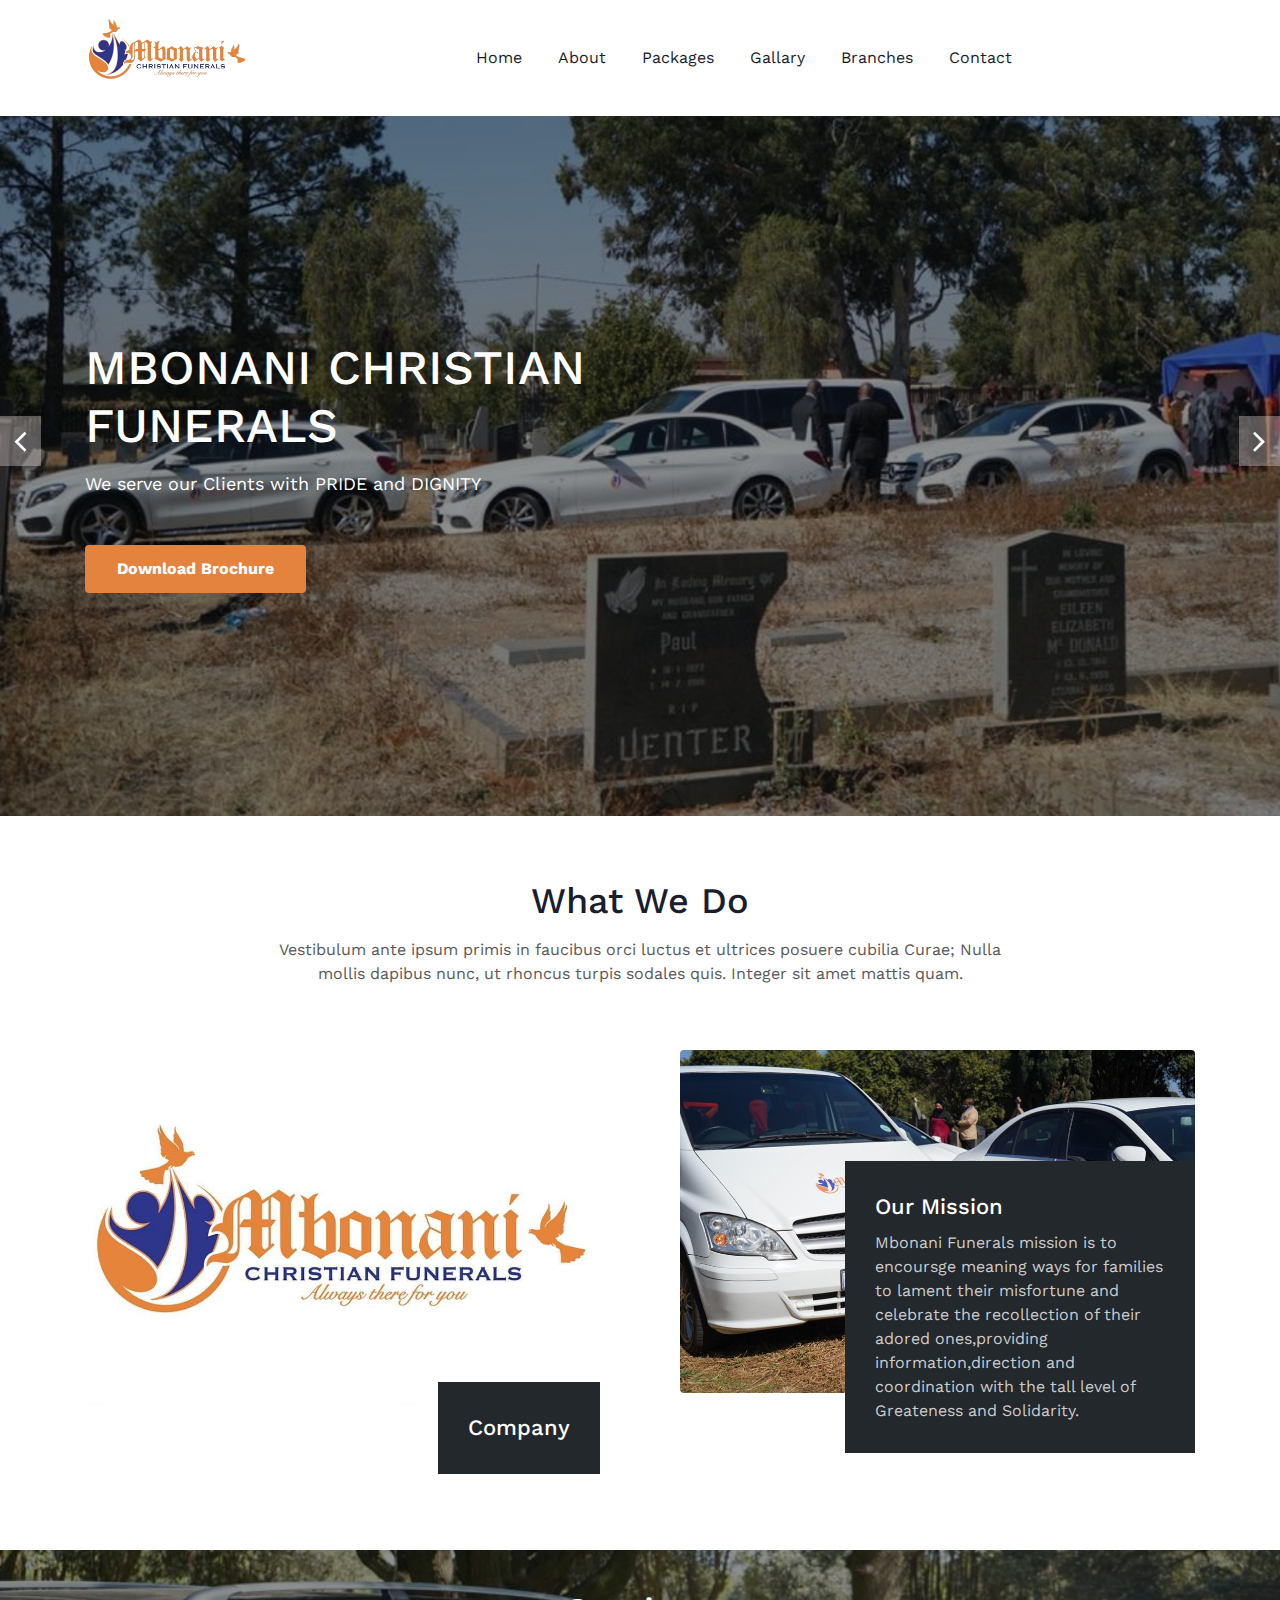
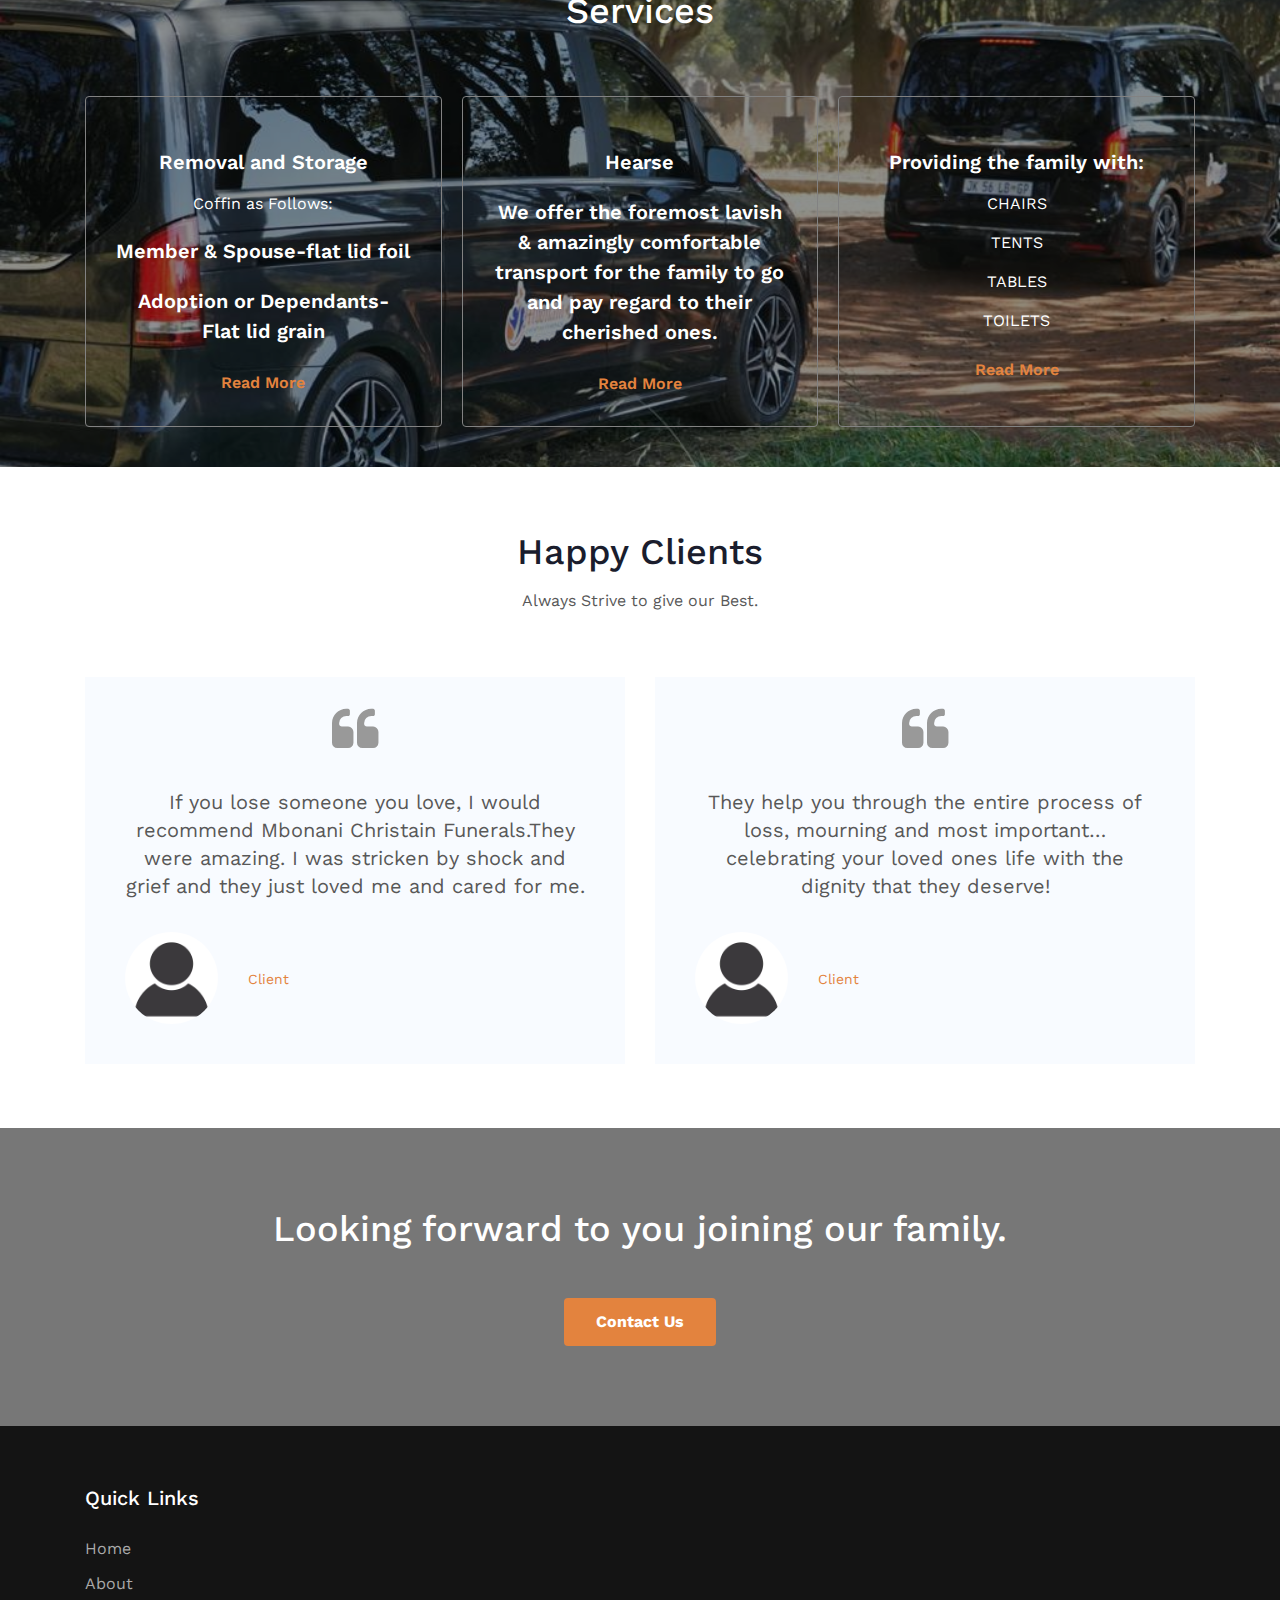
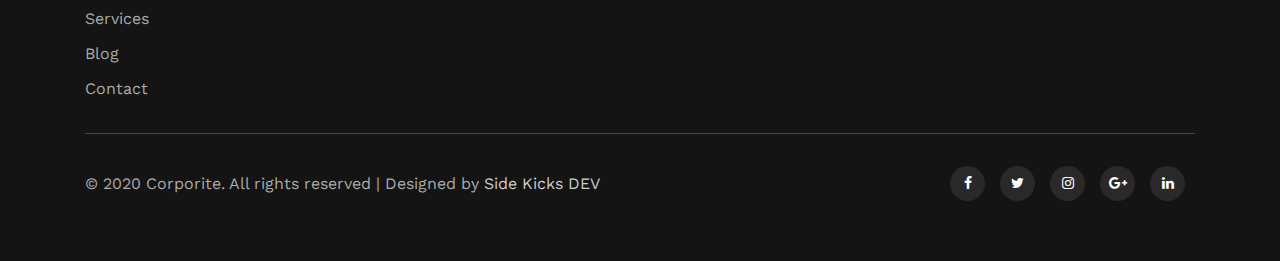
<file: index.html>
<!--
Author: W3layouts
Author URL: http://w3layouts.com
-->
<!doctype html>
<html lang="en">
  <head>
    <!-- Required meta tags -->
    <meta charset="utf-8">
    <meta name="viewport" content="width=device-width, initial-scale=1, shrink-to-fit=no">

    <title>Mbonani Christain Funerals</title>
    <!-- web fonts -->
    <link href="//fonts.googleapis.com/css?family=Work+Sans:100,200,300,400,500,600,700,800,900&display=swap" rel="stylesheet">
    <!-- //web fonts -->
    <!-- Template CSS -->
    <link rel="stylesheet" href="assets/css/style-starter.css">
  </head>
  <body>

<section class="w3l-bootstrap-header">
  <nav class="navbar navbar-expand-lg navbar-light py-lg-2 py-2">
    <div class="container">
      <!-- <a class="navbar-brand" href="index.html"><span class="fa fa-gg"></span> Corporite</a> -->  
    <a class="navbar-brand" href="#index.html">
        <img src="assets/images/nathi/logo-removed.png" alt="Your logo" title="Your logo" style="height:100px;" />
    </a>
      <button class="navbar-toggler button-color" type="button" data-toggle="collapse" data-target="#navbarSupportedContent"
        aria-controls="navbarSupportedContent" aria-expanded="false" aria-label="Toggle navigation">
        <span class="navbar-toggler-icon fa fa-bars"></span>
      </button>

      <div class="collapse navbar-collapse" id="navbarSupportedContent">
        <ul class="navbar-nav mx-auto">
          <li class="nav-item">
            <a class="nav-link" href="index.html">Home</a>
          </li>
          <li class="nav-item">
            <a class="nav-link" href="about.html">About</a>
          </li>
          <li class="nav-item">
            <a class="nav-link" href="services.html">Packages</a>
          </li>
          <li class="nav-item">
            <a class="nav-link" href="gallary.html">Gallary</a>
          </li>
          <li class="nav-item">
            <a class="nav-link" href="branches.html">Branches</a>
          </li>
          <li class="nav-item">
            <a class="nav-link" href="contact.html">Contact</a>
          </li>
        </ul>
      </div>
    </div>
  </nav>
</section>
<section class="w3l-main-slider" id="home">
  <!-- main-slider -->
  <div class="companies20-content">
   
    <div class="owl-one owl-carousel owl-theme">
      <div class="item">
        <li>
          <div class="slider-info banner-view bg bg2" data-selector=".bg.bg2">
            <div class="banner-info">
              <div class="container">
                <div class="banner-info-bg mr-auto">
                  <h5>MBONANI CHRISTIAN FUNERALS</h5>
                  <p>We serve our Clients with PRIDE and DIGNITY</p>
                  <a class="btn btn-secondary btn-theme2 mt-5 button-color" href="services.html"> Download Brochure</a>
                </div>
              </div>
            </div>
          </div>
        </li>
      </div>
      <div class="item">
        <li>
          <div class="slider-info  banner-view banner-top1 bg bg2" data-selector=".bg.bg2">
            <div class="banner-info">
              <div class="container">
                <div class="banner-info-bg mx-auto text-center">
                  <h5>WE SYMPATHISE WITH OUR CLIENTS</h5>
                </div>
              </div>
            </div>
          </div>
        </li>
      </div>
      <div class="item">
        <li>
          <div class="slider-info banner-view banner-top2 bg bg2" data-selector=".bg.bg2">
            <div class="banner-info">
              <div class="container">
                <div class="banner-info-bg ml-auto text-right">
                  <h5>WE CATER FOR ALL AGE GROUPS</h5>
                </div>
              </div>
            </div>
          </div>
        </li>
      </div>
      <div class="item">
        <li>
          <div class="slider-info banner-view banner-top3 bg bg2" data-selector=".bg.bg2">
            <div class="banner-info">
              <div class="container">
                <div class="banner-info-bg mr-auto">
                </div>
              </div>
            </div>
          </div>
        </li>
      </div>
    </div>
  </div>

</div>


  <script src="assets/js/owl.carousel.js"></script>
  <!-- script for -->
  <script>
    $(document).ready(function () {
      $('.owl-one').owlCarousel({
        loop: true,
        margin: 0,
        nav: false,
        responsiveClass: true,
        autoplay: false,
        autoplayTimeout: 5000,
        autoplaySpeed: 1000,
        autoplayHoverPause: false,
        responsive: {
          0: {
            items: 1,
            nav: false
          },
          480: {
            items: 1,
            nav: false
          },
          667: {
            items: 1,
            nav: true
          },
          1000: {
            items: 1,
            nav: true
          }
        }
      })
    })
  </script>
  <!-- //script -->
  <!-- /main-slider -->
</section>
<section class="w3l-grid-8" id="about">
	<div class="grid-main py-5">
		<div class="container py-md-3">
			<div class="heading text-center mx-auto">
				<h3 class="head">What We Do</h3>
				<p class="my-3 head"> Vestibulum ante ipsum primis in faucibus orci luctus et ultrices posuere cubilia Curae;
				  Nulla mollis dapibus nunc, ut rhoncus
				  turpis sodales quis. Integer sit amet mattis quam.</p>
			  </div>
			<div class="d-grid pb-5 mb-4 pt-5 mt-3">
				<div class="grid-column1">
					<div class="card">
						<a href="services.html"><img class="card-img-top img-fluid img-responsive"
								src="assets/images/nathi/nathi-logo.jpg" alt="image"></a>
						<div class="card-grid-column2">
							<h4>Company</h4>
						</div>
					</div>
					
				</div>
				<div class="grid-column1">
					<div class="card">
						<a href="services.html"><img class="card-img-top img-fluid img-responsive"
								src="assets/images/nathi/image-1.jpg" alt="image"></a>
						<div class="card-grid-column2">
							<h4>Our Mission</h4>
							<p class="mt-2">Mbonani Funerals mission is to encoursge meaning ways for families to lament their misfortune and celebrate the recollection of their adored ones,providing information,direction and coordination with the tall level of Greateness and Solidarity.</p>
						</div>
					</div>
					
				</div>
			
			</div>
		</div>
	</div>
</section>
<section class="w3l-feature-3" id="features">
	<div class="grid top-bottom">
		<div class="container">
			<div class="heading text-center mx-auto">
                <h3 class="head text-white">Services</h3>
                <p class="my-3 head text-white"></p>
              </div>
			<div class="middle-section grid-column text-center mt-5 pt-3">
				<div class="three-grids-columns">
          <h4>Removal and Storage</h4>
          <p>Coffin as Follows:</p>
          <h4>Member & Spouse-flat lid foil</h4>
          <h4>Adoption or Dependants- Flat lid grain</h4>
					<a href="services.html" class="actionbg read-more-color">Read More </a>
				</div>
				<div class="three-grids-columns">
					<h4>Hearse</h4>
          <h4>We offer the foremost lavish & amazingly comfortable transport for the family to go and pay regard to their cherished
          ones.</h4>
					<a href="services.html" class="actionbg read-more-color">Read More </a>
				</div>
				<div class="three-grids-columns">
					<h4>Providing the family with:</h4>
          <p>CHAIRS</p>
          <p>TENTS</p>
          <p>TABLES</p>
          <p>TOILETS</p>
					<a href="services.html" class="actionbg read-more-color">Read More </a>
				</div>
			</div>
		</div>
	</div>
</section>

   <!--customers-7-->
    <section class="w3l-customers-8" id="testimonials">
		<div class="customers_sur py-5">
            <div class="container py-md-3">
                <div class="heading text-center mx-auto">
                    <h3 class="head">Happy Clients</h3>
                    <p class="my-3 head">Always Strive to give our Best.</p>
                  </div>
                <div class="customers-top_sur row mt-5 pt-3">
                    <div class="customers-left_sur col-md-6">
                        <div class="customers_grid">
                            <span class="fa fa-quote-left mb-5"></span>
                            <p class="sub-test">If you lose someone you love, I would recommend Mbonani Christain Funerals.They were amazing. I was stricken by shock and grief
                            and they just loved me and cared for me.</p>
                            <div class="customers-bottom_sur row">
                                <div class="custo-img-res col-3">
                                    <img src="assets/images/nathi/newperson.jpg" alt=" " class="img-responsive">
                                </div>
                                <div class="custo_grid col-9">
                                    <span class="read-more-color">Client</span>
                                </div>
							
                            </div>
                        </div>
                    </div>
                     <div class="customers-middle_sur col-md-6 mt-md-0 mt-4">
                        <div class="customers_grid">
                            <span class="fa fa-quote-left mb-5"></span>
                            <p class="sub-test">They help you through the entire process of loss, mourning and most important… celebrating your loved ones life with the
                            dignity that they deserve!</p>
                            <div class="customers-bottom_sur row">
                                <div class="custo-img-res col-3">
                                     <img src="assets/images/nathi/newperson.jpg" alt=" " class="img-responsive">
                                </div>
                                <div class="custo_grid col-9 b">
                                    <span class="read-more-color">Client</span>
                                </div>
								
                            </div>
                        </div>
                    </div>	
                </div>
            </div>
		</div>
    </section>
    <!--//customers-7-->
<section class="form-12" id="home">
	<div class="form-12-content">
		<div class="container">
			<div class="grid-column-2">
				<div class="column2 text-center">
					<div class="heading text-center mx-auto">
						<h3 class="head text-white">Looking forward to you joining our family.</h3>
					  </div>
					<a class="btn btn-secondary btn-theme2 mt-5 button-color" href="contact.html"> Contact Us</a>
					</div>
				
				
			</div>
		</div>
	</div>
</section>
<!-- grids block 5 -->
<section class="w3l-footer-29-main">
  <div class="footer-29">
    <div class="container">
      <div class="d-grid grid-col-4 footer-top-29">
        <div class="footer-list-29 footer-4">
          <ul>
            <h6 class="footer-title-29">Quick Links</h6>
            <li><a href="index.html">Home</a></li>
            <li><a href="about.html">About</a></li>
            <li><a href="services.html">Services</a></li>
            <li><a href="#"> Blog</a></li>
            <li><a href="contact.html">Contact</a></li>
          </ul>
        </div>
      </div>
      <div class="d-grid grid-col-2 bottom-copies">
        <p class="copy-footer-29">© 2020 Corporite. All rights reserved | Designed by <a
            href="#">Side Kicks DEV</a></p>
            <div class="main-social-footer-29">
              <a href="#" class="facebook"><span class="fa fa-facebook"></span></a>
              <a href="#" class="twitter"><span class="fa fa-twitter"></span></a>
              <a href="#" class="instagram"><span class="fa fa-instagram"></span></a>
              <a href="#" class="google-plus"><span class="fa fa-google-plus"></span></a>
              <a href="#" class="linkedin"><span class="fa fa-linkedin"></span></a>
            </div>
      </div>
    </div>
  </div>
  <!-- move top -->
  <button onclick="topFunction()" id="movetop" title="Go to top">
    <span class="fa fa-angle-up"></span>
  </button>
  <script>
    // When the user scrolls down 20px from the top of the document, show the button
    window.onscroll = function () {
      scrollFunction()
    };

    function scrollFunction() {
      if (document.body.scrollTop > 20 || document.documentElement.scrollTop > 20) {
        document.getElementById("movetop").style.display = "block";
      } else {
        document.getElementById("movetop").style.display = "none";
      }
    }

    // When the user clicks on the button, scroll to the top of the document
    function topFunction() {
      document.body.scrollTop = 0;
      document.documentElement.scrollTop = 0;
    }
  </script>
  <!-- /move top -->
</section>
<script src="assets/js/jquery-3.3.1.min.js"></script>
<!-- //footer-28 block -->
</section>
<script>
  $(function () {
    $('.navbar-toggler').click(function () {
      $('body').toggleClass('noscroll');
    })
  });
</script>
<!-- jQuery first, then Popper.js, then Bootstrap JS -->
<script src="https://code.jquery.com/jquery-3.4.1.slim.min.js"
  integrity="sha384-J6qa4849blE2+poT4WnyKhv5vZF5SrPo0iEjwBvKU7imGFAV0wwj1yYfoRSJoZ+n" crossorigin="anonymous">
</script>
<script src="https://cdn.jsdelivr.net/npm/popper.js@1.16.0/dist/umd/popper.min.js"
  integrity="sha384-Q6E9RHvbIyZFJoft+2mJbHaEWldlvI9IOYy5n3zV9zzTtmI3UksdQRVvoxMfooAo" crossorigin="anonymous">
</script>
<script src="https://stackpath.bootstrapcdn.com/bootstrap/4.4.1/js/bootstrap.min.js"
  integrity="sha384-wfSDF2E50Y2D1uUdj0O3uMBJnjuUD4Ih7YwaYd1iqfktj0Uod8GCExl3Og8ifwB6" crossorigin="anonymous">
</script>

<!-- Template JavaScript -->
<script src="assets/js/all.js"></script>
<!-- Smooth scrolling -->
<!-- <script src="assets/js/smoothscroll.js"></script> -->
<script src="assets/js/owl.carousel.js"></script>

<!-- script for -->
<script>
  $(document).ready(function () {
    $('.owl-one').owlCarousel({
      loop: true,
      margin: 0,
      nav: true,
      responsiveClass: true,
      autoplay: false,
      autoplayTimeout: 5000,
      autoplaySpeed: 1000,
      autoplayHoverPause: false,
      responsive: {
        0: {
          items: 1,
          nav: false
        },
        480: {
          items: 1,
          nav: false
        },
        667: {
          items: 1,
          nav: true
        },
        1000: {
          items: 1,
          nav: true
        }
      }
    })
  })
</script>
<!-- //script -->
</body>

</html>
<!-- // grids block 5 -->



<!-- #E3833E -->




  <!-- <h1 class="p-4">2020 Special - Package A & B valid till December 31st</h1>
  <section class="w3l-feature-3" id="features">
    <div class="grid top-bottom">
      <div class="container">
        <div class="heading text-center mx-auto">
          <h4 class="head text-white pb-4">Offer valid for Gauteng Branches ONLY.</h4>
          <h4 class="head text-white">We only cover within 50km radius.</h4>
        </div>
      </div>
    </div>
  </section> -->
</file>
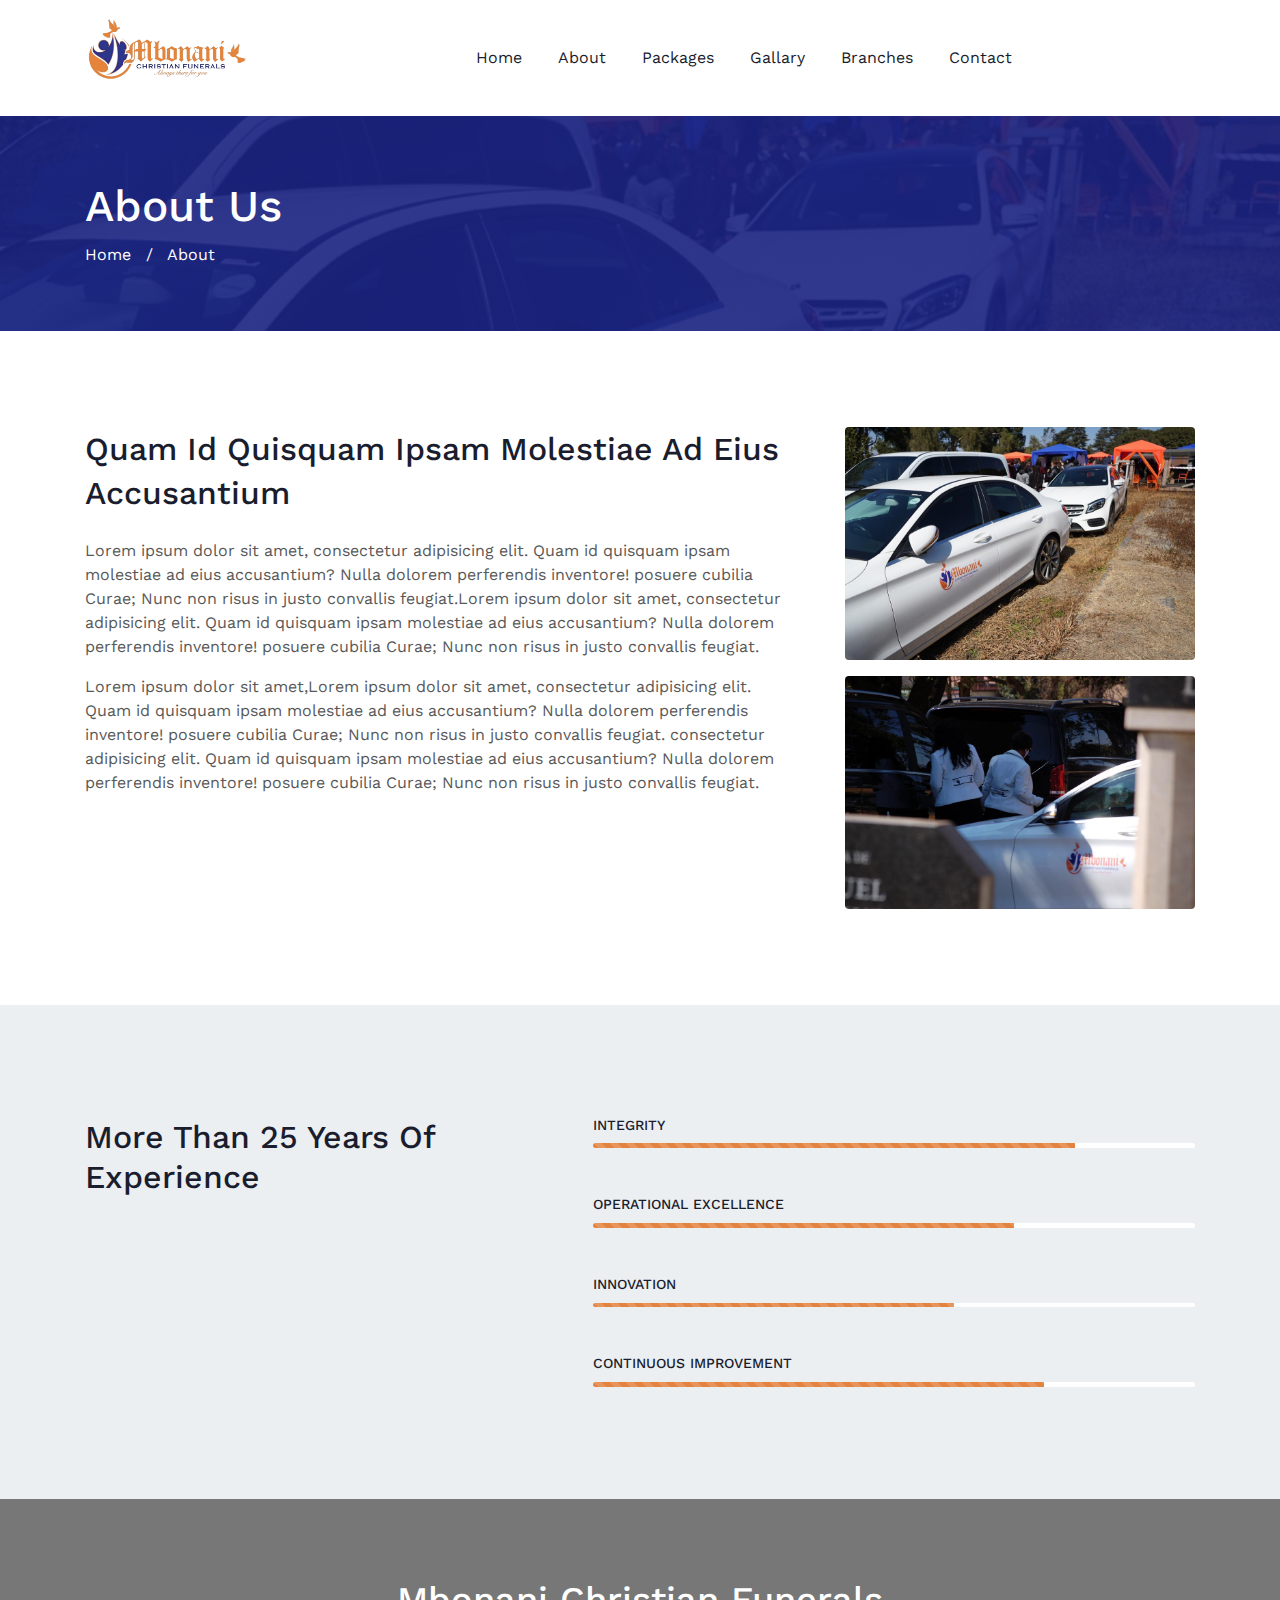
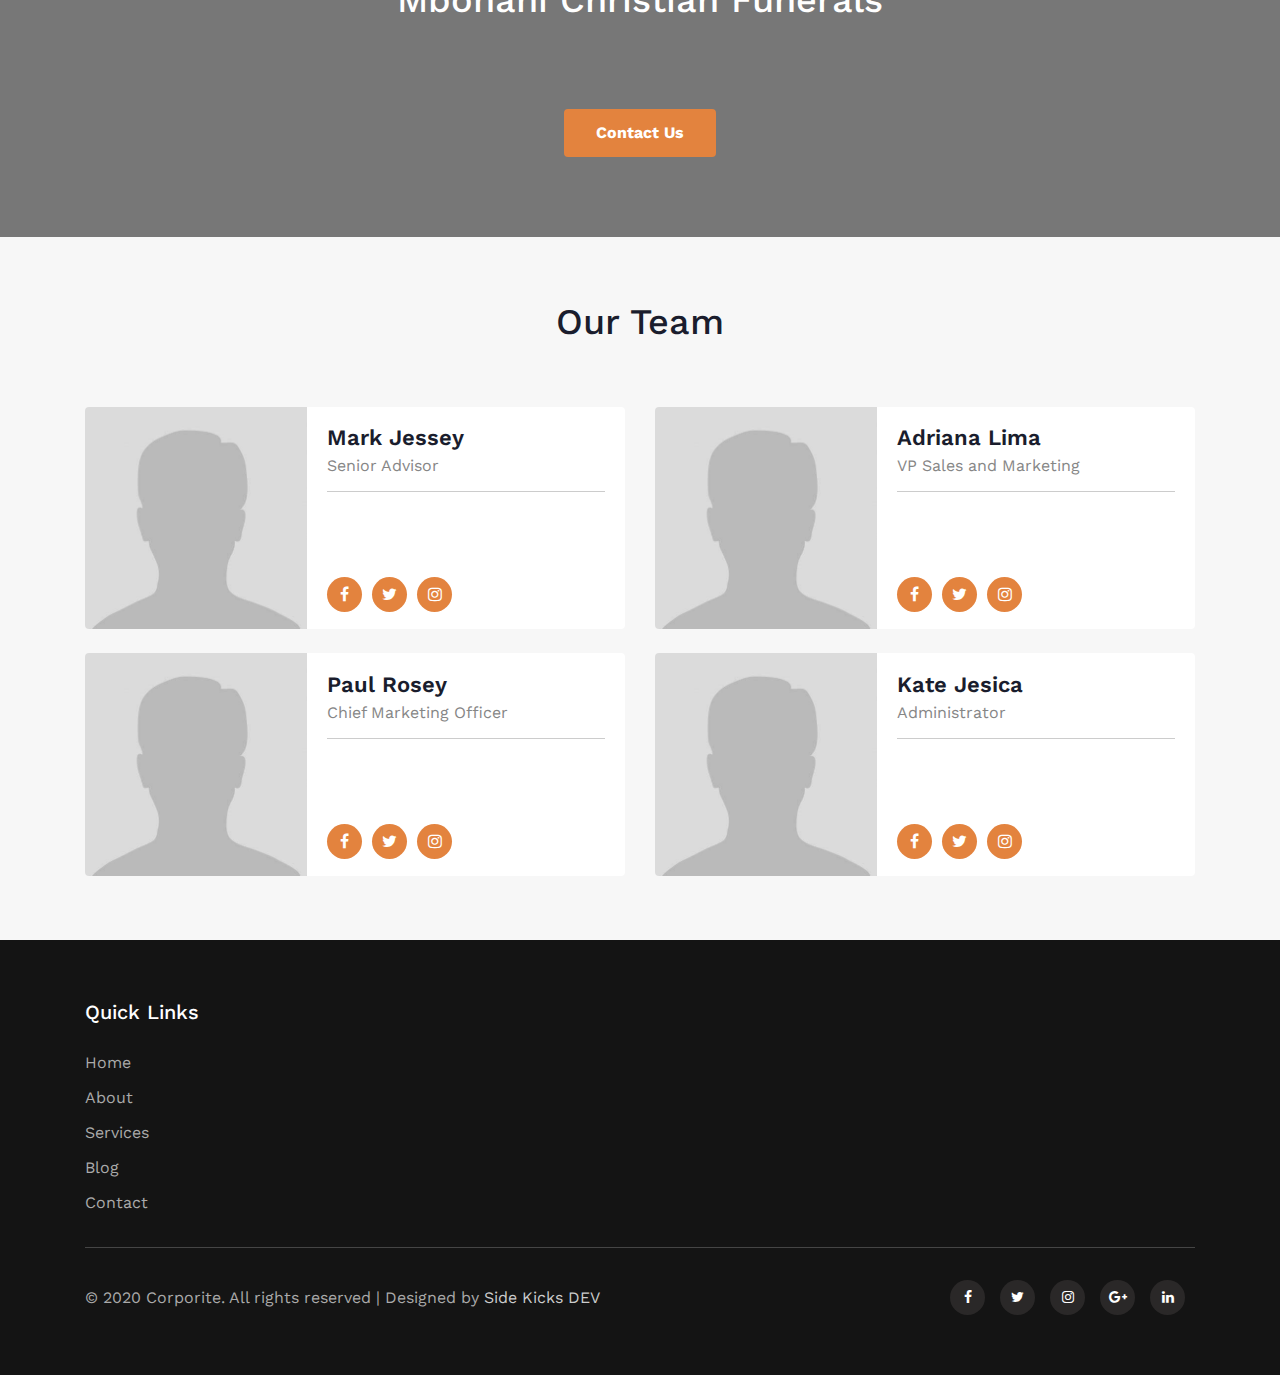
<file: about.html>
<!--
Author: W3layouts
Author URL: http://w3layouts.com
-->
<!doctype html>
<html lang="en">
  <head>
    <!-- Required meta tags -->
    <meta charset="utf-8">
    <meta name="viewport" content="width=device-width, initial-scale=1, shrink-to-fit=no">

    <title>Mbonani Christain Funerals</title>
    <!-- web fonts -->
    <link href="//fonts.googleapis.com/css?family=Work+Sans:100,200,300,400,500,600,700,800,900&display=swap" rel="stylesheet">
    <!-- //web fonts -->
    <!-- Template CSS -->
    <link rel="stylesheet" href="assets/css/style-starter.css">
  </head>
  <body>

<section class="w3l-bootstrap-header">
  <nav class="navbar navbar-expand-lg navbar-light py-lg-2 py-2">
    <div class="container">
      <a class="navbar-brand" href="#index.html">
        <img src="assets/images/nathi/logo-removed.png" alt="Your logo" title="Your logo" style="height:100px;" />
      </a>
      <button class="navbar-toggler button-color" type="button" data-toggle="collapse" data-target="#navbarSupportedContent"
        aria-controls="navbarSupportedContent" aria-expanded="false" aria-label="Toggle navigation">
        <span class="navbar-toggler-icon fa fa-bars"></span>
      </button>

      <div class="collapse navbar-collapse" id="navbarSupportedContent">
        <ul class="navbar-nav mx-auto">
          <li class="nav-item">
            <a class="nav-link" href="index.html">Home</a>
          </li>
          <li class="nav-item">
            <a class="nav-link" href="about.html">About</a>
          </li>
          <li class="nav-item">
            <a class="nav-link" href="services.html">Packages</a>
          </li>
         <li class="nav-item">
          <a class="nav-link" href="gallary.html">Gallary</a>
         </li>
          <li class="nav-item">
            <a class="nav-link" href="branches.html">Branches</a>
          </li>
          <li class="nav-item">
            <a class="nav-link" href="contact.html">Contact</a>
          </li>
        </ul>
      </div>
    </div>
  </nav>
</section>
<section class="w3l-about-breadcrum">
  <div class="breadcrum-bg py-sm-5 py-4">
    <div class="container py-lg-3">
      <h2>About Us</h2>
      <p><a href="index.html">Home</a> &nbsp; / &nbsp; About</p>
    </div>
  </div>
</section>
<div class="w3l-about1 py-5 editContent" id="about">
  <div class="container py-md-5">
    
    <div class="aboutgrids row">
      <div class="col-lg-8 aboutgrid1 pr-lg-5">
        <h4 class="editContent">Quam id quisquam ipsam molestiae ad eius accusantium</h4>
        <p class="editContent mt-4">Lorem ipsum dolor sit amet, consectetur adipisicing elit. Quam id quisquam ipsam molestiae ad eius
          accusantium? Nulla dolorem perferendis inventore!
          posuere cubilia Curae; Nunc non risus in justo convallis feugiat.Lorem ipsum dolor sit amet, consectetur adipisicing elit. Quam id quisquam ipsam molestiae ad eius
          accusantium? Nulla dolorem perferendis inventore!
          posuere cubilia Curae; Nunc non risus in justo convallis feugiat.</p>
          <p class="editContent mt-3">Lorem ipsum dolor sit amet,Lorem ipsum dolor sit amet, consectetur adipisicing elit. Quam id quisquam ipsam molestiae ad eius
            accusantium? Nulla dolorem perferendis inventore!
            posuere cubilia Curae; Nunc non risus in justo convallis feugiat. consectetur adipisicing elit. Quam id quisquam ipsam molestiae ad eius
            accusantium? Nulla dolorem perferendis inventore!
            posuere cubilia Curae; Nunc non risus in justo convallis feugiat.</p>
  
        </div>
      <div class="col-lg-4 aboutgrid2 mt-lg-0 mt-5">
        <img src="assets/images/nathi/image-3.jpg" alt="about image" class="img-fluid" />
        <img src="assets/images/nathi/image-4.jpg" alt="about image" class="img-fluid mt-3" />
      </div>
    </div>
  </div>
</div>
<section class="w3l-about ">
<div class="skills-bars py-5">
 <div class="container py-md-3">

<div class="row py-md-5 py-3">
    <div class="col-lg-5">
      <h3>More Than 25 Years Of Experience</h3>
    </div>
    <div class="col-lg-7 pl-lg-5 mt-5 mt-lg-0">
      <div class="skills-bar-grids mb-5">
        <h4>INTEGRITY</h4>
        <div class="progress">
        <div class="progress-bar progress-bar-striped  button-color" role="progressbar" style="width: 80% ;height:.3rem;" aria-valuenow="50" aria-valuemin="0" aria-valuemax="100">
      </div>
    </div>
    </div>
    <div class="skills-bar-grids mb-5">
      <h4>OPERATIONAL EXCELLENCE</h4>
      <div class="progress">
      <div class="progress-bar progress-bar-striped  button-color" role="progressbar" style="width: 70% ;height:.3rem;" aria-valuenow="50" aria-valuemin="0" aria-valuemax="100">
    </div>
  </div>
  </div>
  <div class="skills-bar-grids mb-5">
    <h4>INNOVATION</h4>
    <div class="progress">
    <div class="progress-bar progress-bar-striped  button-color" role="progressbar" style="width: 60% ;height:.3rem;" aria-valuenow="50" aria-valuemin="0" aria-valuemax="100">
  </div>
</div>
</div>
<div class="skills-bar-grids">
  <h4>CONTINUOUS IMPROVEMENT</h4>
  <div class="progress">
  <div class="progress-bar progress-bar-striped  button-color" role="progressbar" style="width: 75% ;height:.3rem;" aria-valuenow="50" aria-valuemin="0" aria-valuemax="100">
</div>
</div>
</div>
    </div>

 </div>
 </div>
</div>
 </section>
<!-- features-4 block -->
<section class="w3l-features-8">
  <!-- /features -->
  
<section class="form-12" id="home">
  <div class="form-12-content">
    <div class="container">
      <div class="grid-column-2">
        <div class="column2 text-center">
          <div class="heading text-center mx-auto">
            <h3 class="head text-white">Mbonani Christian Funerals</h3>
            <div style="height: 40px;"></div>
          </div>
          <a class="btn btn-secondary btn-theme2 mt-5 button-color" href="contact.html"> Contact Us</a>
        </div>
      </div>
    </div>
  </div>
</section>
  
  <!-- //features -->
</section>
<!-- features-4 block -->

<!--  team-27 -->
<section class="w3l-teams-27">
		<div class="teams27 section-gap py-5" id="team">
			<div class="container py-md-3">
				 <div class="heading text-center mx-auto">
		   <h3 class="head">Our Team</h3>
		 </div>
					
				<div class="main-contteam-28 row mt-5 pt-3">
					<div class="col-lg-6">
					<div class="team-main-19">
						<div class="column-19">
							<a href="#"><img class="img-responsive" src="assets/images/nathi/profileavatar.jpeg" alt=" "></a>
						</div>
						<div class="right-team-9">
							<div class="teams-info">
								
								<h6><a href="#" class="title-team-28">Mark Jessey</a></h6>
								<p class="sm-text-28"> Senior Advisor</p>
                <div class="seperator"></div>
                <div style="height: 70px;"></div>
								<div class="buttons-teams">
									<a href="#facebook" class="facebook button-color"><span class="fa fa-facebook icon-color"></span></a>
								<a href="#twitter" class="twitter button-color"><span class="fa fa-twitter icon-color"></span></a>
								<a href="#instagram" class="instagram button-color"><span class="fa fa-instagram icon-color"></span></a>
								
								</div>
							</div>
						</div>
					</div>
				</div>
				<div class="col-lg-6 mt-lg-0 mt-4">
					<div class="team-main-19">
						<div class="column-19">
							<a href="#"><img class="img-responsive" src="assets/images/nathi/profileavatar.jpeg" alt=" "></a>
						</div>
						<div class="right-team-9">
							<div class="teams-info">
								<h6><a href="#" class="title-team-28">Adriana Lima</a></h6>
								<p class="sm-text-28"> VP Sales and Marketing</p>
								<div class="seperator"></div>
                <div style="height: 70px;"></div>
								<div class="buttons-teams">
									<a href="#facebook" class="facebook button-color"><span class="fa fa-facebook icon-color"></span></a>
								<a href="#twitter" class="twitter button-color"><span class="fa fa-twitter icon-color"></span></a>
								<a href="#instagram" class="instagram button-color"><span class="fa fa-instagram icon-color"></span></a>
								
								</div>
							</div>
						</div>
					</div>
				</div>
				<div class="col-lg-6 mt-4">
					<div class="team-main-19">
						<div class="column-19">
							<a href="#"><img class="img-responsive" src="assets/images/nathi/profileavatar.jpeg" alt=" "></a>
						</div>
						<div class="right-team-9">
							<div class="teams-info">
								<h6><a href="#" class="title-team-28">Paul Rosey</a></h6>
								<p class="sm-text-28"> Chief Marketing Officer</p>
								<div class="seperator"></div>
                <div style="height: 70px;"></div>
								<div class="buttons-teams">
									<a href="#facebook" class="facebook button-color"><span class="fa fa-facebook icon-color"></span></a>
								<a href="#twitter" class="twitter button-color"><span class="fa fa-twitter icon-color"></span></a>
								<a href="#instagram" class="instagram button-color"><span class="fa fa-instagram icon-color"></span></a>
								
								</div>
							</div>
						</div>
					</div>
				</div>
				<div class="col-lg-6 mt-4">
					<div class="team-main-19">
						<div class="column-19">
							<a href="#"><img class="img-responsive" src="assets/images/nathi/profileavatar.jpeg" alt=" "></a>
						</div>
						<div class="right-team-9">
							<div class="teams-info">
								<h6><a href="#" class="title-team-28">Kate Jesica</a></h6>
								<p class="sm-text-28"> Administrator</p>
                <div class="seperator"></div>
                <div style="height: 70px;"></div>
										<div class="buttons-teams">
											<a href="#facebook" class="facebook button-color"><span class="fa fa-facebook icon-color"></span></a>
										<a href="#twitter" class="twitter button-color"><span class="fa fa-twitter icon-color"></span></a>
										<a href="#instagram" class="instagram button-color"><span class="fa fa-instagram icon-color"></span></a>
										</div>	
							</div>
						</div>
					</div>
				</div>
			</div>
			</div>
		</div>
	</section>
<!-- // team-27 -->



<!-- grids block 5 -->
<section class="w3l-footer-29-main">
  <div class="footer-29">
    <div class="container">
      <div class="d-grid grid-col-4 footer-top-29">
        <div class="footer-list-29 footer-4">
          <ul>
            <h6 class="footer-title-29">Quick Links</h6>
            <li><a href="index.html">Home</a></li>
            <li><a href="about.html">About</a></li>
            <li><a href="services.html">Services</a></li>
            <li><a href="#"> Blog</a></li>
            <li><a href="contact.html">Contact</a></li>
          </ul>
        </div>
      </div>
      <div class="d-grid grid-col-2 bottom-copies">
        <p class="copy-footer-29">© 2020 Corporite. All rights reserved | Designed by <a
            href="#">Side Kicks DEV</a></p>
        <div class="main-social-footer-29">
          <a href="#" class="facebook"><span class="fa fa-facebook"></span></a>
          <a href="#" class="twitter"><span class="fa fa-twitter"></span></a>
          <a href="#" class="instagram"><span class="fa fa-instagram"></span></a>
          <a href="#" class="google-plus"><span class="fa fa-google-plus"></span></a>
          <a href="#" class="linkedin"><span class="fa fa-linkedin"></span></a>
        </div>
      </div>
    </div>
  </div>
  <!-- move top -->
  <button onclick="topFunction()" id="movetop" title="Go to top">
    <span class="fa fa-angle-up"></span>
  </button>
  <script>
    // When the user scrolls down 20px from the top of the document, show the button
    window.onscroll = function () {
      scrollFunction()
    };

    function scrollFunction() {
      if (document.body.scrollTop > 20 || document.documentElement.scrollTop > 20) {
        document.getElementById("movetop").style.display = "block";
      } else {
        document.getElementById("movetop").style.display = "none";
      }
    }

    // When the user clicks on the button, scroll to the top of the document
    function topFunction() {
      document.body.scrollTop = 0;
      document.documentElement.scrollTop = 0;
    }
  </script>
  <!-- /move top -->
</section>
<script src="assets/js/jquery-3.3.1.min.js"></script>
<!-- //footer-28 block -->
</section>
<script>
  $(function () {
    $('.navbar-toggler').click(function () {
      $('body').toggleClass('noscroll');
    })
  });
</script>
<!-- jQuery first, then Popper.js, then Bootstrap JS -->
<script src="https://code.jquery.com/jquery-3.4.1.slim.min.js"
  integrity="sha384-J6qa4849blE2+poT4WnyKhv5vZF5SrPo0iEjwBvKU7imGFAV0wwj1yYfoRSJoZ+n" crossorigin="anonymous">
</script>
<script src="https://cdn.jsdelivr.net/npm/popper.js@1.16.0/dist/umd/popper.min.js"
  integrity="sha384-Q6E9RHvbIyZFJoft+2mJbHaEWldlvI9IOYy5n3zV9zzTtmI3UksdQRVvoxMfooAo" crossorigin="anonymous">
</script>
<script src="https://stackpath.bootstrapcdn.com/bootstrap/4.4.1/js/bootstrap.min.js"
  integrity="sha384-wfSDF2E50Y2D1uUdj0O3uMBJnjuUD4Ih7YwaYd1iqfktj0Uod8GCExl3Og8ifwB6" crossorigin="anonymous">
</script>

<!-- Template JavaScript -->
<script src="assets/js/all.js"></script>
<!-- Smooth scrolling -->
<!-- <script src="assets/js/smoothscroll.js"></script> -->
<script src="assets/js/owl.carousel.js"></script>

<!-- script for -->
<script>
  $(document).ready(function () {
    $('.owl-one').owlCarousel({
      loop: true,
      margin: 0,
      nav: true,
      responsiveClass: true,
      autoplay: false,
      autoplayTimeout: 5000,
      autoplaySpeed: 1000,
      autoplayHoverPause: false,
      responsive: {
        0: {
          items: 1,
          nav: false
        },
        480: {
          items: 1,
          nav: false
        },
        667: {
          items: 1,
          nav: true
        },
        1000: {
          items: 1,
          nav: true
        }
      }
    })
  })
</script>
<!-- //script -->
</body>

</html>
<!-- // grids block 5 -->
</file>
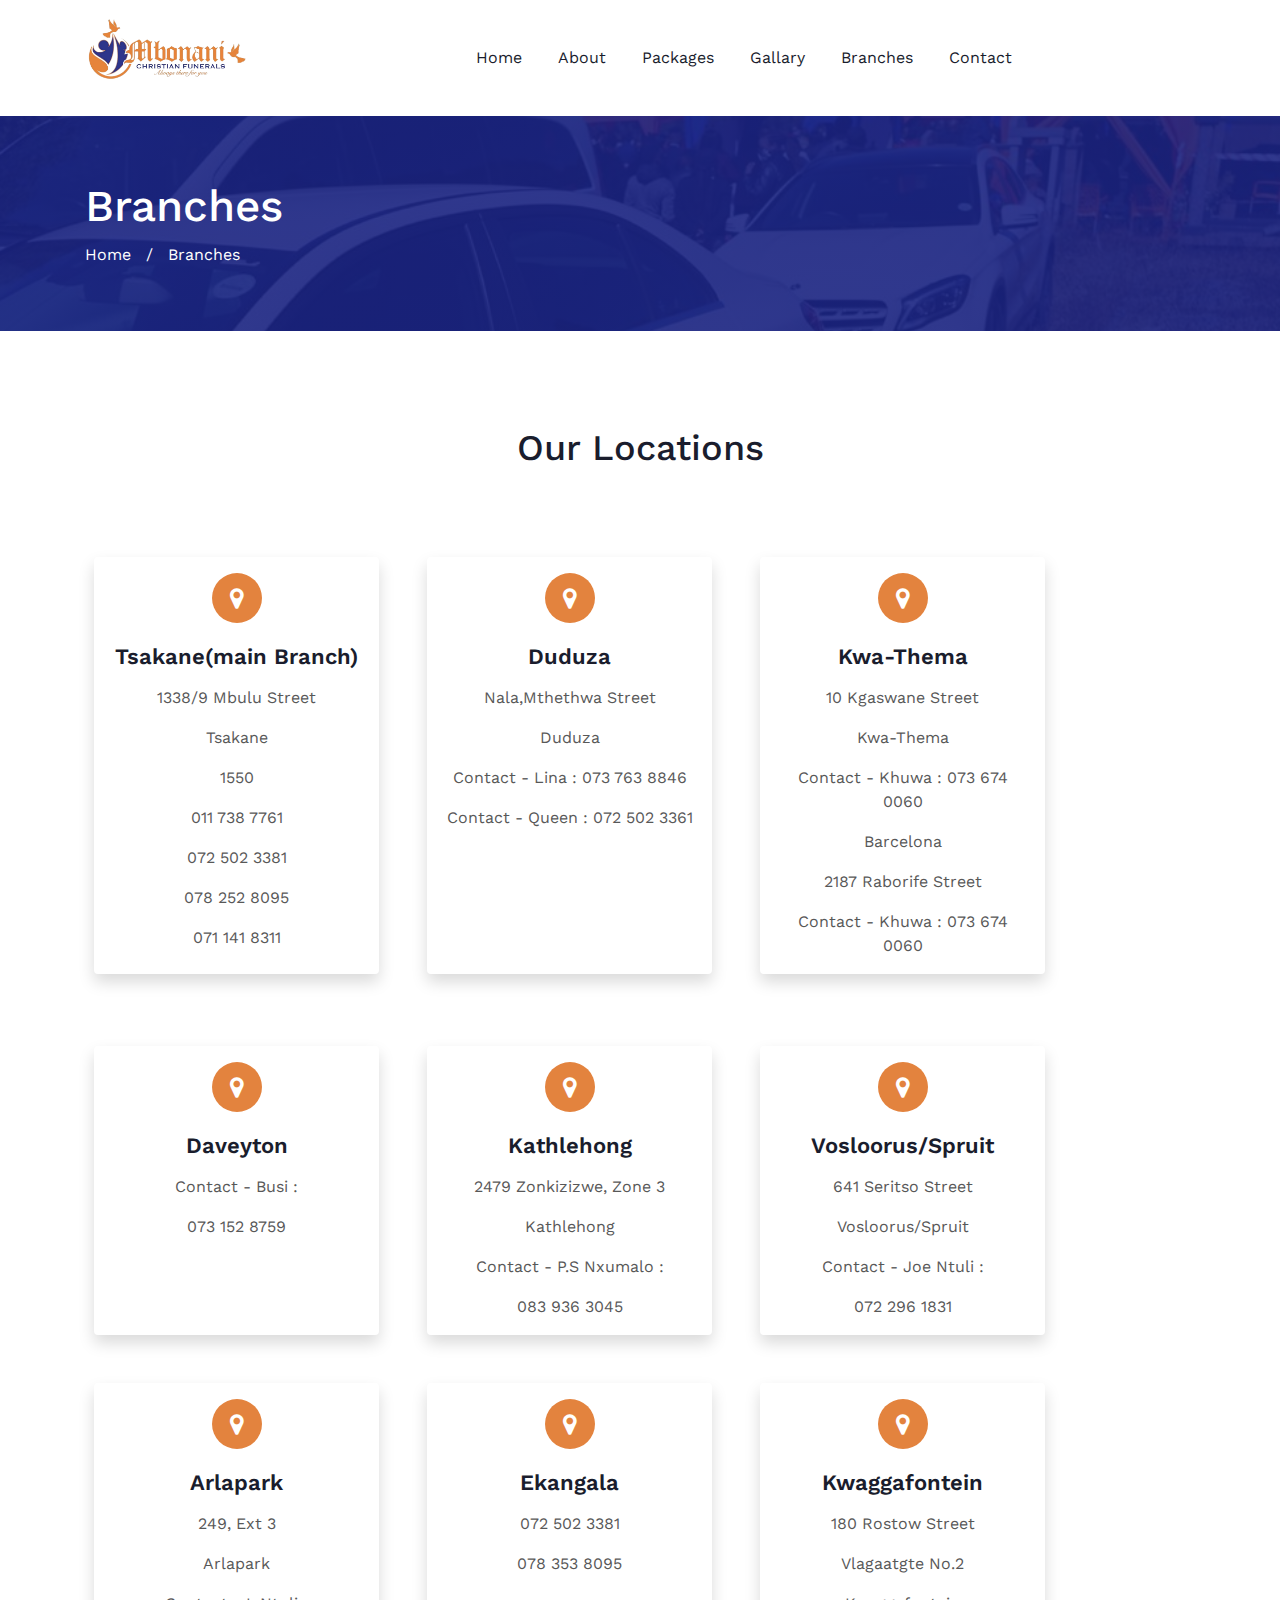
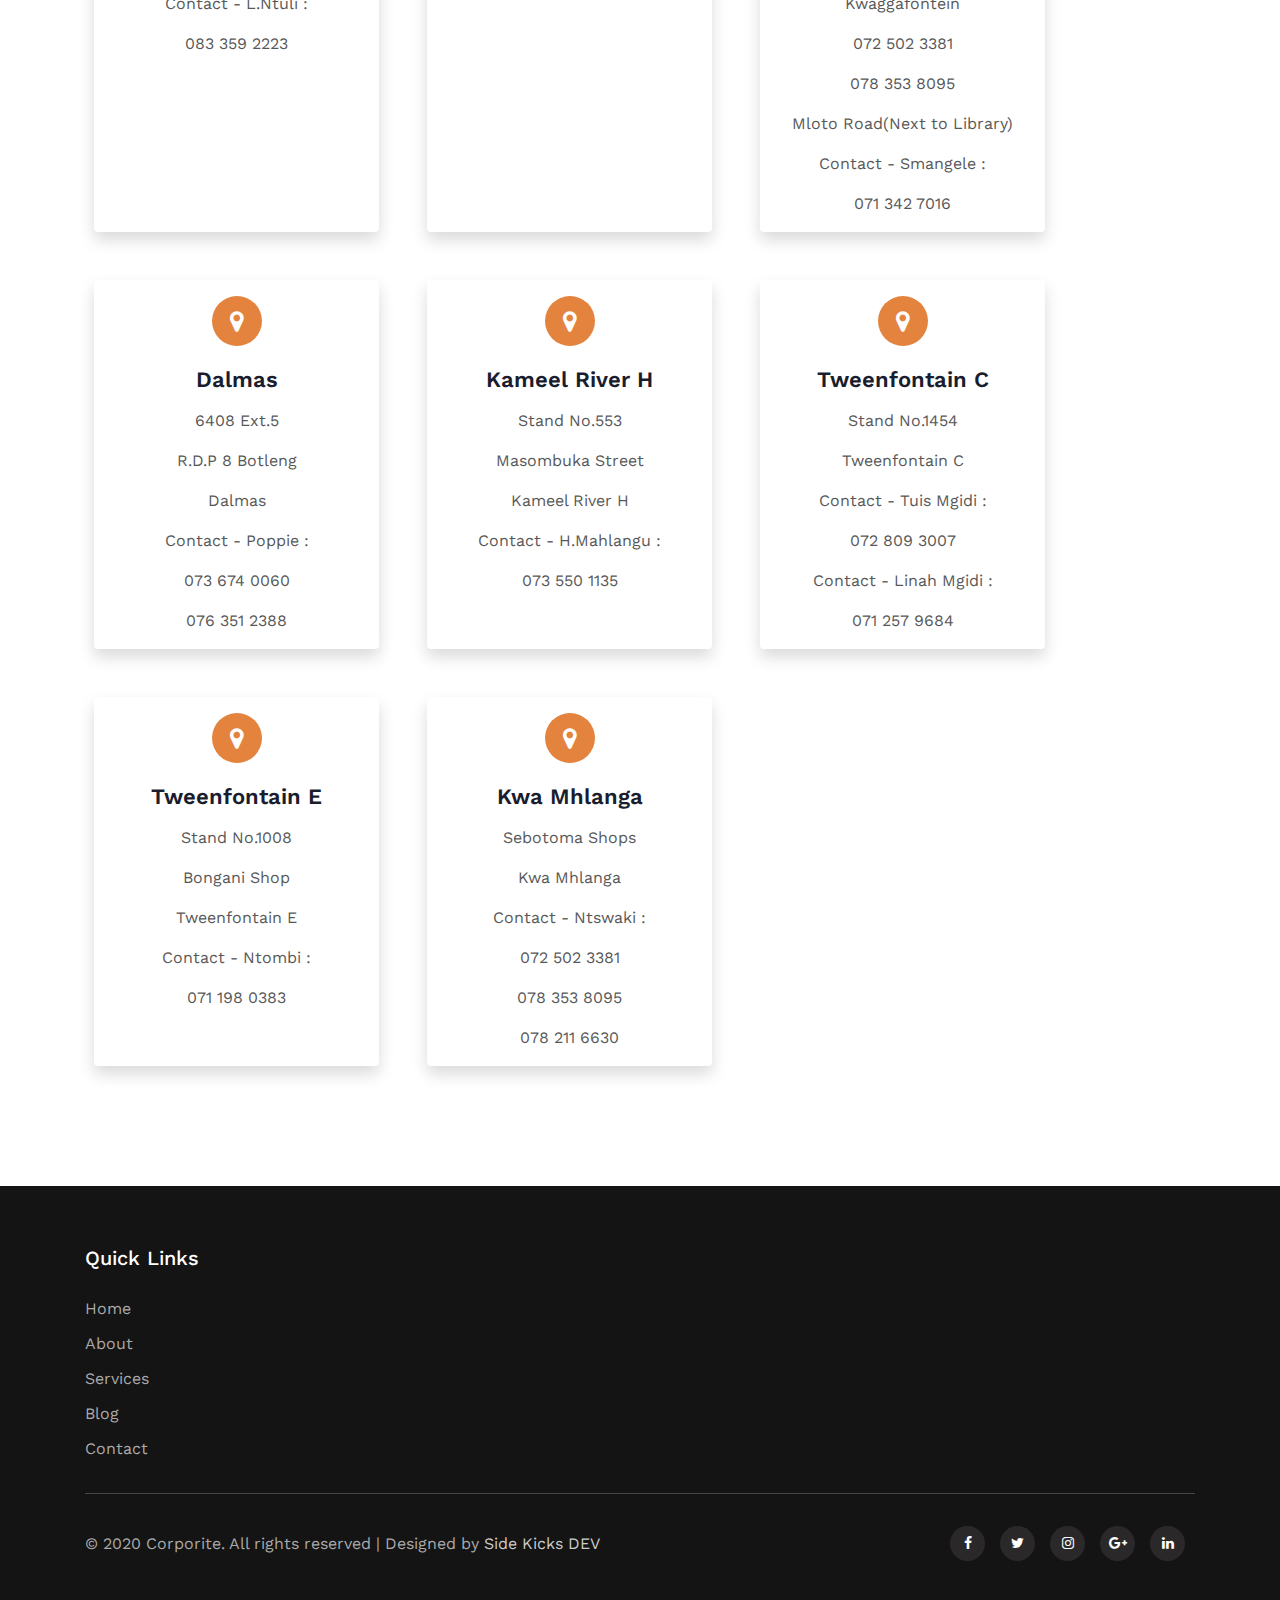
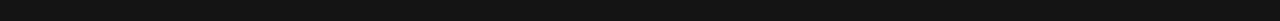
<file: branches.html>
<!--
Author: W3layouts
Author URL: http://w3layouts.com
-->
<!doctype html>
<html lang="en">

<head>
    <!-- Required meta tags -->
    <meta charset="utf-8">
    <meta name="viewport" content="width=device-width, initial-scale=1, shrink-to-fit=no">

    <title>Mbonani Christain Funerals</title>
    <!-- web fonts -->
    <link href="//fonts.googleapis.com/css?family=Work+Sans:100,200,300,400,500,600,700,800,900&display=swap"
        rel="stylesheet">
    <!-- //web fonts -->
    <!-- Template CSS -->
    <link rel="stylesheet" href="assets/css/style-starter.css">
</head>

<body>

    <section class="w3l-bootstrap-header">
        <nav class="navbar navbar-expand-lg navbar-light py-lg-2 py-2">
            <div class="container">
                <a class="navbar-brand" href="#index.html">
                    <img src="assets/images/nathi/logo-removed.png" alt="Your logo" title="Your logo"
                        style="height:100px;" />
                </a>
                <button class="navbar-toggler button-color" type="button" data-toggle="collapse"
                    data-target="#navbarSupportedContent" aria-controls="navbarSupportedContent" aria-expanded="false"
                    aria-label="Toggle navigation">
                    <span class="navbar-toggler-icon fa fa-bars"></span>
                </button>

                <div class="collapse navbar-collapse" id="navbarSupportedContent">
                    <ul class="navbar-nav mx-auto">
                        <li class="nav-item">
                            <a class="nav-link" href="index.html">Home</a>
                        </li>
                        <li class="nav-item">
                            <a class="nav-link" href="about.html">About</a>
                        </li>
                        <li class="nav-item">
                            <a class="nav-link" href="services.html">Packages</a>
                        </li>
                        <li class="nav-item">
                            <a class="nav-link" href="gallary.html">Gallary</a>
                        </li>
                        <li class="nav-item">
                            <a class="nav-link" href="branches.html">Branches</a>
                        </li>
                        <li class="nav-item">
                            <a class="nav-link" href="contact.html">Contact</a>
                        </li>
                    </ul>
                </div>
            </div>
        </nav>
    </section>
    <section class="w3l-about-breadcrum">
        <div class="breadcrum-bg py-sm-5 py-4">
            <div class="container py-lg-3">
                <h2>Branches</h2>
                <p><a href="index.html">Home</a> &nbsp; / &nbsp; Branches</p>
            </div>
        </div>
    </section>
    <section class="w3l-feature-2">
        <div class="grid top-bottom py-5">
            <div class="container py-md-5">
                <div class="heading text-center mx-auto">
                    <h3 class="head">Our Locations</h3>
                </div>
                <div class="middle-section row mt-5 pt-3 text-center">
                    <div class="three-grids-columns col-lg-3 col-sm-6 shadow p-3 mb-5 bg-white rounded m-4">
                    <span class="fa fa-map-marker button-color"></span>
                        <h4>Tsakane(main Branch)</h4>
                        <p>1338/9 Mbulu Street</p>
                        <p>Tsakane</p>
                        <p>1550</p>
                        <P>011 738 7761</P>
                        <P>072 502 3381</P>
                        <P>078 252 8095</P>
                        <P>071 141 8311</P>
                    </div>
                    <div class="three-grids-columns col-lg-3 col-sm-6 shadow p-3 mb-5 bg-white rounded m-4">
                        <span class="fa fa-map-marker button-color"></span>
                        <h4>Duduza</h4>
                        <p>Nala,Mthethwa Street</p>
                        <p>Duduza</p>
                        <p>Contact - Lina : 073 763 8846</p>
                        <p>Contact - Queen : 072 502 3361</p>
                    </div>
                    <div class="three-grids-columns col-lg-3 col-sm-6 shadow p-3 mb-5 bg-white rounded m-4">
                        <span class="fa fa-map-marker button-color"></span>
                        <h4>Kwa-Thema</h4>
                        <p>10 Kgaswane Street</p>
                        <p>Kwa-Thema</p>
                        <p>Contact - Khuwa : 073 674 0060</p>
                        <p>Barcelona</p>
                        <p>2187 Raborife Street</p>
                        <p>Contact - Khuwa : 073 674 0060</p>
                    </div>
                    <div class="three-grids-columns col-lg-3 col-sm-6 shadow p-3 mb-2 bg-white rounded m-4">
                        <span class="fa fa-map-marker button-color"></span>
                        <h4>Daveyton</h4>
                        <p>Contact - Busi :</p>
                        <p>073 152 8759</p>
                    </div>
                    <div class="three-grids-columns col-lg-3 col-sm-6 shadow p-3 mb-2 bg-white rounded m-4">
                        <span class="fa fa-map-marker button-color"></span>
                        <h4>Kathlehong</h4>
                        <p>2479 Zonkizizwe, Zone 3</p>
                        <p>Kathlehong</p>
                        <p>Contact - P.S Nxumalo :</p>
                        <p>083 936 3045</p>
                    </div>
                    <div class="three-grids-columns col-lg-3 col-sm-6 shadow p-3 mb-2 bg-white rounded m-4">
                        <span class="fa fa-map-marker button-color"></span>
                        <h4>Vosloorus/Spruit</h4>
                        <p>641 Seritso Street</p>
                        <p>Vosloorus/Spruit</p>
                        <p>Contact - Joe Ntuli :</p>
                        <p>072 296 1831</p>
                    </div>
                    <div class="three-grids-columns col-lg-3 col-sm-6 shadow p-3 mb-2 bg-white rounded m-4">
                        <span class="fa fa-map-marker button-color"></span>
                        <h4>Arlapark</h4>
                        <p>249, Ext 3</p>
                        <p>Arlapark</p>
                        <p>Contact - L.Ntuli :</p>
                        <p>083 359 2223</p>
                    </div>
                    <div class="three-grids-columns col-lg-3 col-sm-6 shadow p-3 mb-2 bg-white rounded m-4">
                        <span class="fa fa-map-marker button-color"></span>
                        <h4>Ekangala</h4>
                        <p>072 502 3381</p>
                        <p>078 353 8095</p>
                    </div>
                    <div class="three-grids-columns col-lg-3 col-sm-6 shadow p-3 mb-2 bg-white rounded m-4">
                        <span class="fa fa-map-marker button-color"></span>
                        <h4>Kwaggafontein</h4>
                        <p>180 Rostow Street</p>
                        <p>Vlagaatgte No.2</p>
                        <p>Kwaggafontein</p>
                        <p>072 502 3381</p>
                        <p>078 353 8095</p>
                        <p>Mloto Road(Next to Library)</p>
                        <p>Contact - Smangele :</p>
                        <p>071 342 7016</p>
                    </div>
                    <div class="three-grids-columns col-lg-3 col-sm-6 shadow p-3 mb-2 bg-white rounded m-4">
                        <span class="fa fa-map-marker button-color"></span>
                        <h4>Dalmas</h4>
                        <p>6408 Ext.5</p>
                        <p>R.D.P 8 Botleng</p>
                        <p>Dalmas</p>
                        <p>Contact - Poppie :</p>
                        <p>073 674 0060</p>
                        <p>076 351 2388</p>
                    </div>
                    <div class="three-grids-columns col-lg-3 col-sm-6 shadow p-3 mb-2 bg-white rounded m-4">
                        <span class="fa fa-map-marker button-color"></span>
                        <h4>Kameel River H</h4>
                        <p>Stand No.553</p>
                        <p>Masombuka Street</p>
                        <p>Kameel River H</p>
                        <p>Contact - H.Mahlangu :</p>
                        <p>073 550 1135</p>
                    </div>
                    <div class="three-grids-columns col-lg-3 col-sm-6 shadow p-3 mb-2 bg-white rounded m-4">
                        <span class="fa fa-map-marker button-color"></span>
                        <h4>Tweenfontain C</h4>
                        <p>Stand No.1454</p>
                        <p>Tweenfontain C</p>
                        <p>Contact - Tuis Mgidi :</p>
                        <p>072 809 3007</p>
                        <p>Contact - Linah Mgidi :</p>
                        <p>071 257 9684</p>
                    </div>
                    <div class="three-grids-columns col-lg-3 col-sm-6 shadow p-3 mb-2 bg-white rounded m-4">
                        <span class="fa fa-map-marker button-color"></span>
                        <h4>Tweenfontain E</h4>
                        <p>Stand No.1008</p>
                        <p>Bongani Shop</p>
                        <p>Tweenfontain E</p>
                        <p>Contact - Ntombi :</p>
                        <p>071 198 0383</p>
                    </div>
                    <div class="three-grids-columns col-lg-3 col-sm-6 shadow p-3 mb-2 bg-white rounded m-4">
                        <span class="fa fa-map-marker button-color"></span>
                        <h4>Kwa Mhlanga</h4>
                        <p>Sebotoma Shops</p>
                        <p>Kwa Mhlanga</p>
                        <p>Contact - Ntswaki :</p>
                        <p>072 502 3381</p>
                        <p>078 353 8095</p>
                        <p>078 211 6630</p>
                    </div>  
                </div>
            </div>
        </div>
    </section>
    <!-- grids block 5 -->
    <section class="w3l-footer-29-main">
        <div class="footer-29">
            <div class="container">
                <div class="d-grid grid-col-4 footer-top-29">
                    <div class="footer-list-29 footer-4">
                        <ul>
                            <h6 class="footer-title-29">Quick Links</h6>
                            <li><a href="index.html">Home</a></li>
                            <li><a href="about.html">About</a></li>
                            <li><a href="services.html">Services</a></li>
                            <li><a href="#"> Blog</a></li>
                            <li><a href="contact.html">Contact</a></li>
                        </ul>
                    </div>
                </div>
                <div class="d-grid grid-col-2 bottom-copies">
                    <p class="copy-footer-29">© 2020 Corporite. All rights reserved | Designed by <a
                            href="#">Side Kicks DEV</a></p>
                    <div class="main-social-footer-29">
                        <a href="#" class="facebook"><span class="fa fa-facebook"></span></a>
                        <a href="#" class="twitter"><span class="fa fa-twitter"></span></a>
                        <a href="#" class="instagram"><span class="fa fa-instagram"></span></a>
                        <a href="#" class="google-plus"><span class="fa fa-google-plus"></span></a>
                        <a href="#" class="linkedin"><span class="fa fa-linkedin"></span></a>
                    </div>
                </div>
            </div>
        </div>
        <!-- move top -->
        <button onclick="topFunction()" id="movetop" title="Go to top">
            <span class="fa fa-angle-up"></span>
        </button>
        <script>
            // When the user scrolls down 20px from the top of the document, show the button
            window.onscroll = function () {
                scrollFunction()
            };

            function scrollFunction() {
                if (document.body.scrollTop > 20 || document.documentElement.scrollTop > 20) {
                    document.getElementById("movetop").style.display = "block";
                } else {
                    document.getElementById("movetop").style.display = "none";
                }
            }

            // When the user clicks on the button, scroll to the top of the document
            function topFunction() {
                document.body.scrollTop = 0;
                document.documentElement.scrollTop = 0;
            }
        </script>
        <!-- /move top -->
    </section>
    <script src="assets/js/jquery-3.3.1.min.js"></script>
    <!-- //footer-28 block -->
    </section>
    <script>
        $(function () {
            $('.navbar-toggler').click(function () {
                $('body').toggleClass('noscroll');
            })
        });
    </script>
    <!-- jQuery first, then Popper.js, then Bootstrap JS -->
    <script src="https://code.jquery.com/jquery-3.4.1.slim.min.js"
        integrity="sha384-J6qa4849blE2+poT4WnyKhv5vZF5SrPo0iEjwBvKU7imGFAV0wwj1yYfoRSJoZ+n" crossorigin="anonymous">
        </script>
    <script src="https://cdn.jsdelivr.net/npm/popper.js@1.16.0/dist/umd/popper.min.js"
        integrity="sha384-Q6E9RHvbIyZFJoft+2mJbHaEWldlvI9IOYy5n3zV9zzTtmI3UksdQRVvoxMfooAo" crossorigin="anonymous">
        </script>
    <script src="https://stackpath.bootstrapcdn.com/bootstrap/4.4.1/js/bootstrap.min.js"
        integrity="sha384-wfSDF2E50Y2D1uUdj0O3uMBJnjuUD4Ih7YwaYd1iqfktj0Uod8GCExl3Og8ifwB6" crossorigin="anonymous">
        </script>

    <!-- Template JavaScript -->
    <script src="assets/js/all.js"></script>
    <!-- Smooth scrolling -->
    <!-- <script src="assets/js/smoothscroll.js"></script> -->
    <script src="assets/js/owl.carousel.js"></script>

    <!-- script for -->
    <script>
        $(document).ready(function () {
            $('.owl-one').owlCarousel({
                loop: true,
                margin: 0,
                nav: true,
                responsiveClass: true,
                autoplay: false,
                autoplayTimeout: 5000,
                autoplaySpeed: 1000,
                autoplayHoverPause: false,
                responsive: {
                    0: {
                        items: 1,
                        nav: false
                    },
                    480: {
                        items: 1,
                        nav: false
                    },
                    667: {
                        items: 1,
                        nav: true
                    },
                    1000: {
                        items: 1,
                        nav: true
                    }
                }
            })
        })
    </script>
    <!-- //script -->
</body>

</html>
<!-- // grids block 5 -->
</file>
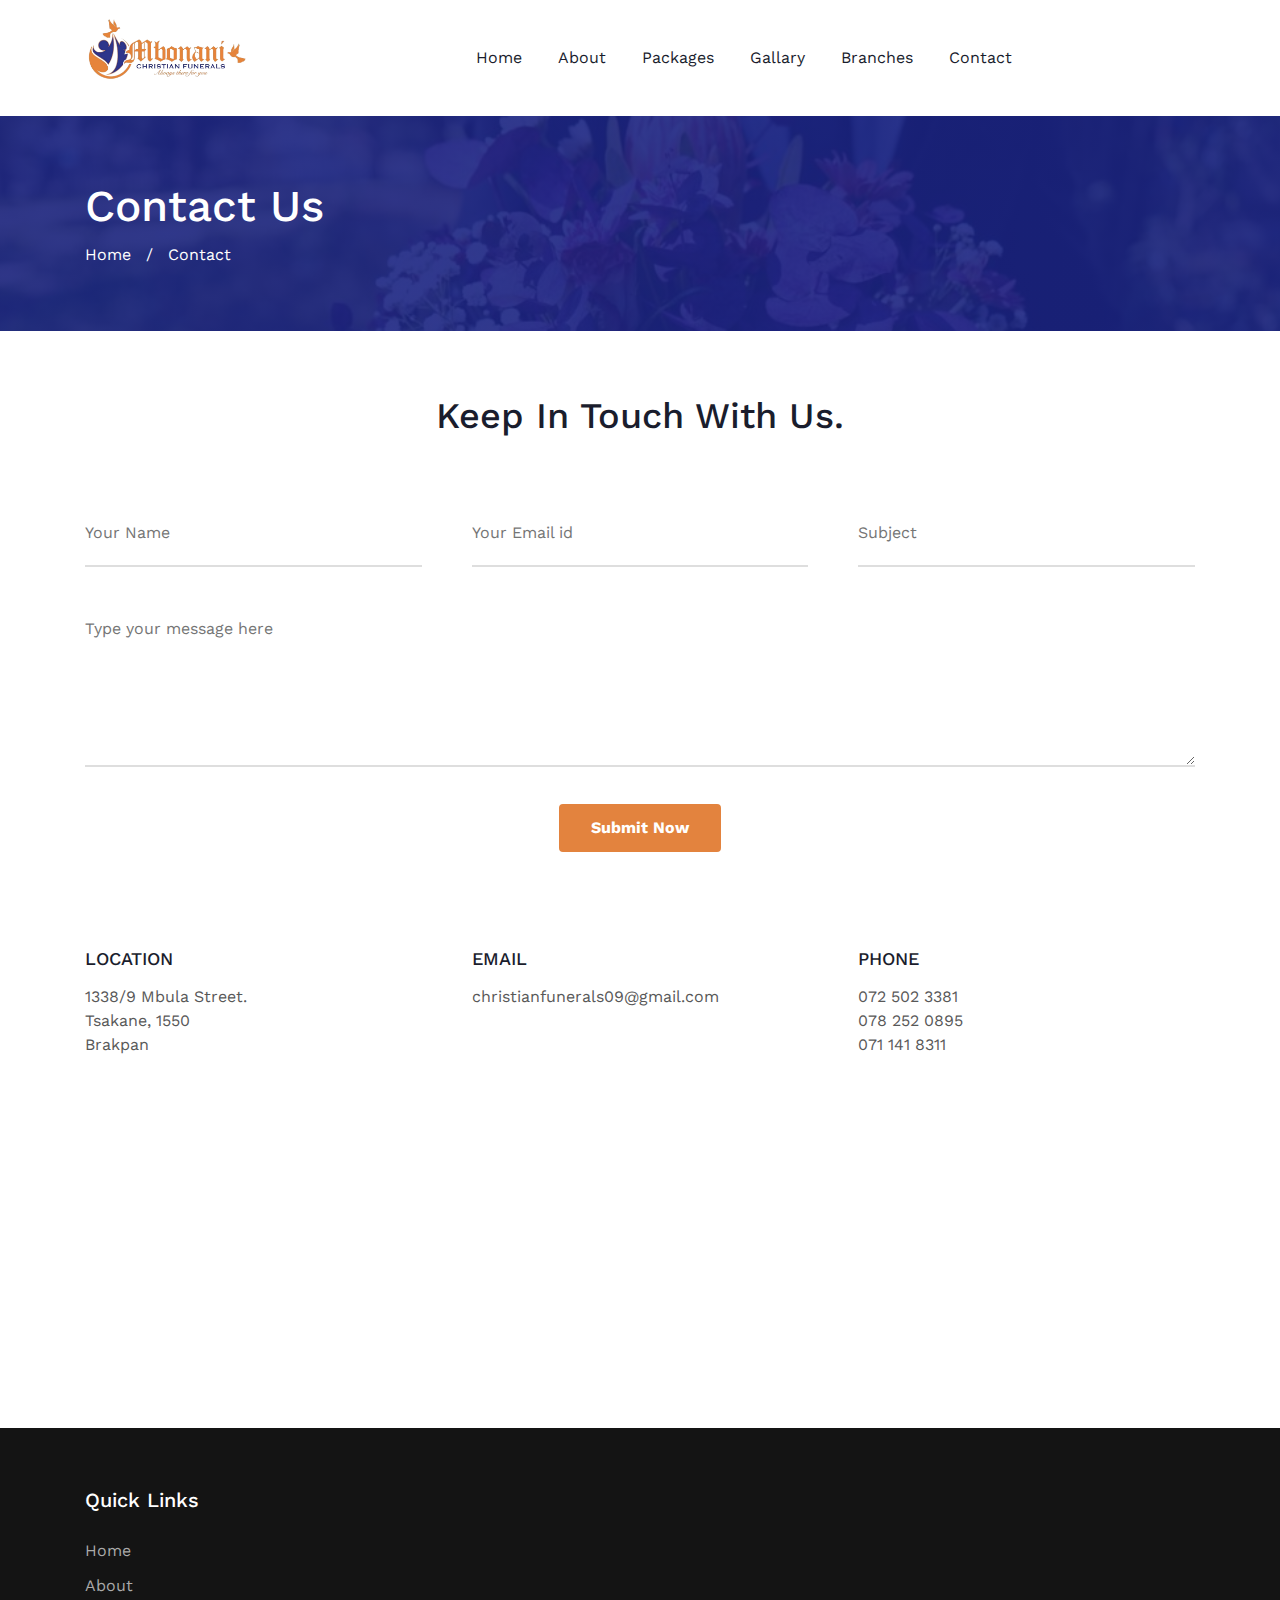
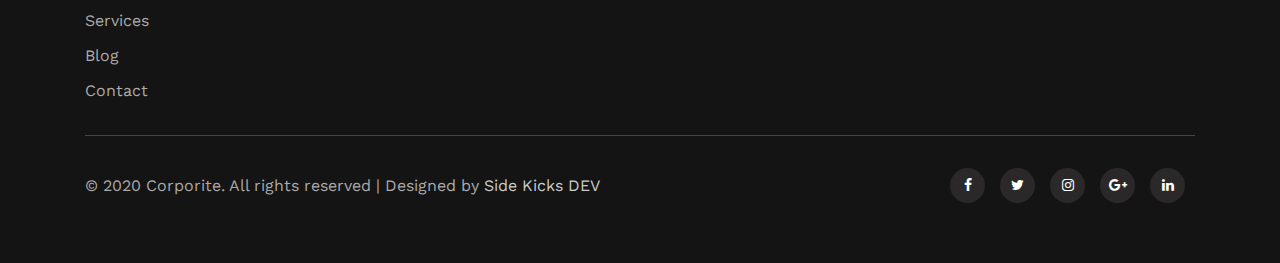
<file: contact.html>
<!--
Author: W3layouts
Author URL: http://w3layouts.com
-->
<!doctype html>
<html lang="en">
  <head>
    <!-- Required meta tags -->
    <meta charset="utf-8">
    <meta name="viewport" content="width=device-width, initial-scale=1, shrink-to-fit=no">

    <title>Mbonani Christian Funerals</title>
    <!-- web fonts -->
    <link href="//fonts.googleapis.com/css?family=Work+Sans:100,200,300,400,500,600,700,800,900&display=swap" rel="stylesheet">
    <!-- //web fonts -->
    <!-- Template CSS -->
    <link rel="stylesheet" href="assets/css/style-starter.css">
  </head>
  <body>

<section class="w3l-bootstrap-header">
  <nav class="navbar navbar-expand-lg navbar-light py-lg-2 py-2">
    <div class="container">
          <a class="navbar-brand" href="#index.html">
            <img src="assets/images/nathi/logo-removed.png" alt="Your logo" title="Your logo" style="height:100px;" />
          </a>
      <button class="navbar-toggler button-color" type="button" data-toggle="collapse" data-target="#navbarSupportedContent"
        aria-controls="navbarSupportedContent" aria-expanded="false" aria-label="Toggle navigation">
        <span class="navbar-toggler-icon fa fa-bars"></span>
      </button>

      <div class="collapse navbar-collapse" id="navbarSupportedContent">
        <ul class="navbar-nav mx-auto">
          <li class="nav-item">
            <a class="nav-link" href="index.html">Home</a>
          </li>
          <li class="nav-item">
            <a class="nav-link" href="about.html">About</a>
          </li>
          <li class="nav-item">
            <a class="nav-link" href="services.html">Packages</a>
          </li>
          <li class="nav-item">
            <a class="nav-link" href="gallary.html">Gallary</a>
          </li>
          <li class="nav-item">
            <a class="nav-link" href="branches.html">Branches</a>
          </li>
          <li class="nav-item">
            <a class="nav-link" href="contact.html">Contact</a>
          </li>
        </ul>
      </div>
    </div>
  </nav>
</section>
<section class="w3l-contact-breadcrum">
  <div class="breadcrum-bg py-sm-5 py-4">
    <div class="container py-lg-3">
      <h2>Contact Us</h2>
      <p><a href="index.html">Home</a> &nbsp; / &nbsp; Contact</p>
    </div>
  </div>
</section>
<section class="w3l-contact3" id="contact">
    <div class="contact-form section-gap py-5">
      <div class="container py-md-3">
        <div class="contacts12-main">
          <div class="heading text-center mx-auto">
            <h3 class="head">Keep In Touch With Us.</h3>
          </div>
         
          <form action="https://sendmail.w3layouts.com/submitForm" method="post">
            <div class="main-input pt-5 mt-3">
              <div>
               
                <input type="text" name="w3lName" id="w3lName" placeholder="Your Name" class="contact-input">
              </div>
              <div>
               
                <input type="email" name="w3lSender" id="w3lSender" placeholder="Your Email id" class="contact-input" required="">
              </div>
              <div>
              
                <input type="text" name="w3lSubject" id="w3lSubject" placeholder="Subject" class="contact-input">
              </div>
            </div>
           
            <textarea class="contact-textarea" name="w3lMessage" id="w3lMessage" placeholder="Type your message here" required=""></textarea>
            <div class="text-center">
              <button class="btn btn-secondary btn-theme2 button-color">Submit Now</button>
            </div>
          </form>
          <div class="column2 pt-5 mt-5">
            <div class="contact-para contact-info-align">
              <h4 class="info mb-3">Location</h4>
                 <p>1338/9 Mbula Street.<br>
                  Tsakane, 1550 <br>Brakpan</p>
             </div>
            
            <div class="contact-info-align">
              <h4 class="info mb-3">Email</h4>
              <p><a href="mailto:example@mail.com"> christianfunerals09@gmail.com</a></p>
             
            </div>
            <div class="contact-info-align">
              <h4 class="info mb-3">Phone</h4>
              <p><a href="tel:072 502 3381"> 072 502 3381</a></p>
              <p><a href="tel:078 252 089"> 078 252 0895</a></p>
              <p><a href="tel:071 141 831"> 071 141 8311</a></p>
            </div>
          </div>
        </div>
      </div>
    </div>
    <div class="map">
      <iframe src="https://www.google.com/maps/embed?pb=!1m18!1m12!1m3!1d893.7489487557714!2d28.384051829268948!3d-26.358997998960565!2m3!1f0!2f0!3f0!3m2!1i1024!2i768!4f13.1!3m3!1m2!1s0x1e9520c92eba5389%3A0x1275434994ed0390!2s1303%20Mbula%20St%2C%20Tsakane%2C%20Brakpan%2C%201548!5e0!3m2!1sen!2sza!4v1607009583267!5m2!1sen!2sza"  allowfullscreen=""></iframe>
    </div>
  </section>
<!-- grids block 5 -->
<section class="w3l-footer-29-main">
  <div class="footer-29">
    <div class="container">
      <div class="d-grid grid-col-4 footer-top-29">
        <div class="footer-list-29 footer-4">
          <ul>
            <h6 class="footer-title-29">Quick Links</h6>
            <li><a href="index.html">Home</a></li>
            <li><a href="about.html">About</a></li>
            <li><a href="services.html">Services</a></li>
            <li><a href="#"> Blog</a></li>
            <li><a href="contact.html">Contact</a></li>
          </ul>
        </div>
      </div>
      <div class="d-grid grid-col-2 bottom-copies">
        <p class="copy-footer-29">© 2020 Corporite. All rights reserved | Designed by <a
            href="#">Side Kicks DEV</a></p>
        <div class="main-social-footer-29">
          <a href="#" class="facebook"><span class="fa fa-facebook"></span></a>
          <a href="#" class="twitter"><span class="fa fa-twitter"></span></a>
          <a href="#" class="instagram"><span class="fa fa-instagram"></span></a>
          <a href="#" class="google-plus"><span class="fa fa-google-plus"></span></a>
          <a href="#" class="linkedin"><span class="fa fa-linkedin"></span></a>
        </div>
      </div>
    </div>
  </div>
  <!-- move top -->
  <button onclick="topFunction()" id="movetop" title="Go to top">
    <span class="fa fa-angle-up"></span>
  </button>
  <script>
    // When the user scrolls down 20px from the top of the document, show the button
    window.onscroll = function () {
      scrollFunction()
    };

    function scrollFunction() {
      if (document.body.scrollTop > 20 || document.documentElement.scrollTop > 20) {
        document.getElementById("movetop").style.display = "block";
      } else {
        document.getElementById("movetop").style.display = "none";
      }
    }

    // When the user clicks on the button, scroll to the top of the document
    function topFunction() {
      document.body.scrollTop = 0;
      document.documentElement.scrollTop = 0;
    }
  </script>
  <!-- /move top -->
</section>
<script src="assets/js/jquery-3.3.1.min.js"></script>
<!-- //footer-28 block -->
</section>
<script>
  $(function () {
    $('.navbar-toggler').click(function () {
      $('body').toggleClass('noscroll');
    })
  });
</script>
<!-- jQuery first, then Popper.js, then Bootstrap JS -->
<script src="https://code.jquery.com/jquery-3.4.1.slim.min.js"
  integrity="sha384-J6qa4849blE2+poT4WnyKhv5vZF5SrPo0iEjwBvKU7imGFAV0wwj1yYfoRSJoZ+n" crossorigin="anonymous">
</script>
<script src="https://cdn.jsdelivr.net/npm/popper.js@1.16.0/dist/umd/popper.min.js"
  integrity="sha384-Q6E9RHvbIyZFJoft+2mJbHaEWldlvI9IOYy5n3zV9zzTtmI3UksdQRVvoxMfooAo" crossorigin="anonymous">
</script>
<script src="https://stackpath.bootstrapcdn.com/bootstrap/4.4.1/js/bootstrap.min.js"
  integrity="sha384-wfSDF2E50Y2D1uUdj0O3uMBJnjuUD4Ih7YwaYd1iqfktj0Uod8GCExl3Og8ifwB6" crossorigin="anonymous">
</script>

<!-- Template JavaScript -->
<script src="assets/js/all.js"></script>
<!-- Smooth scrolling -->
<!-- <script src="assets/js/smoothscroll.js"></script> -->
<script src="assets/js/owl.carousel.js"></script>

<!-- script for -->
<script>
  $(document).ready(function () {
    $('.owl-one').owlCarousel({
      loop: true,
      margin: 0,
      nav: true,
      responsiveClass: true,
      autoplay: false,
      autoplayTimeout: 5000,
      autoplaySpeed: 1000,
      autoplayHoverPause: false,
      responsive: {
        0: {
          items: 1,
          nav: false
        },
        480: {
          items: 1,
          nav: false
        },
        667: {
          items: 1,
          nav: true
        },
        1000: {
          items: 1,
          nav: true
        }
      }
    })
  })
</script>
<!-- //script -->
</body>

</html>
<!-- // grids block 5 -->
</file>
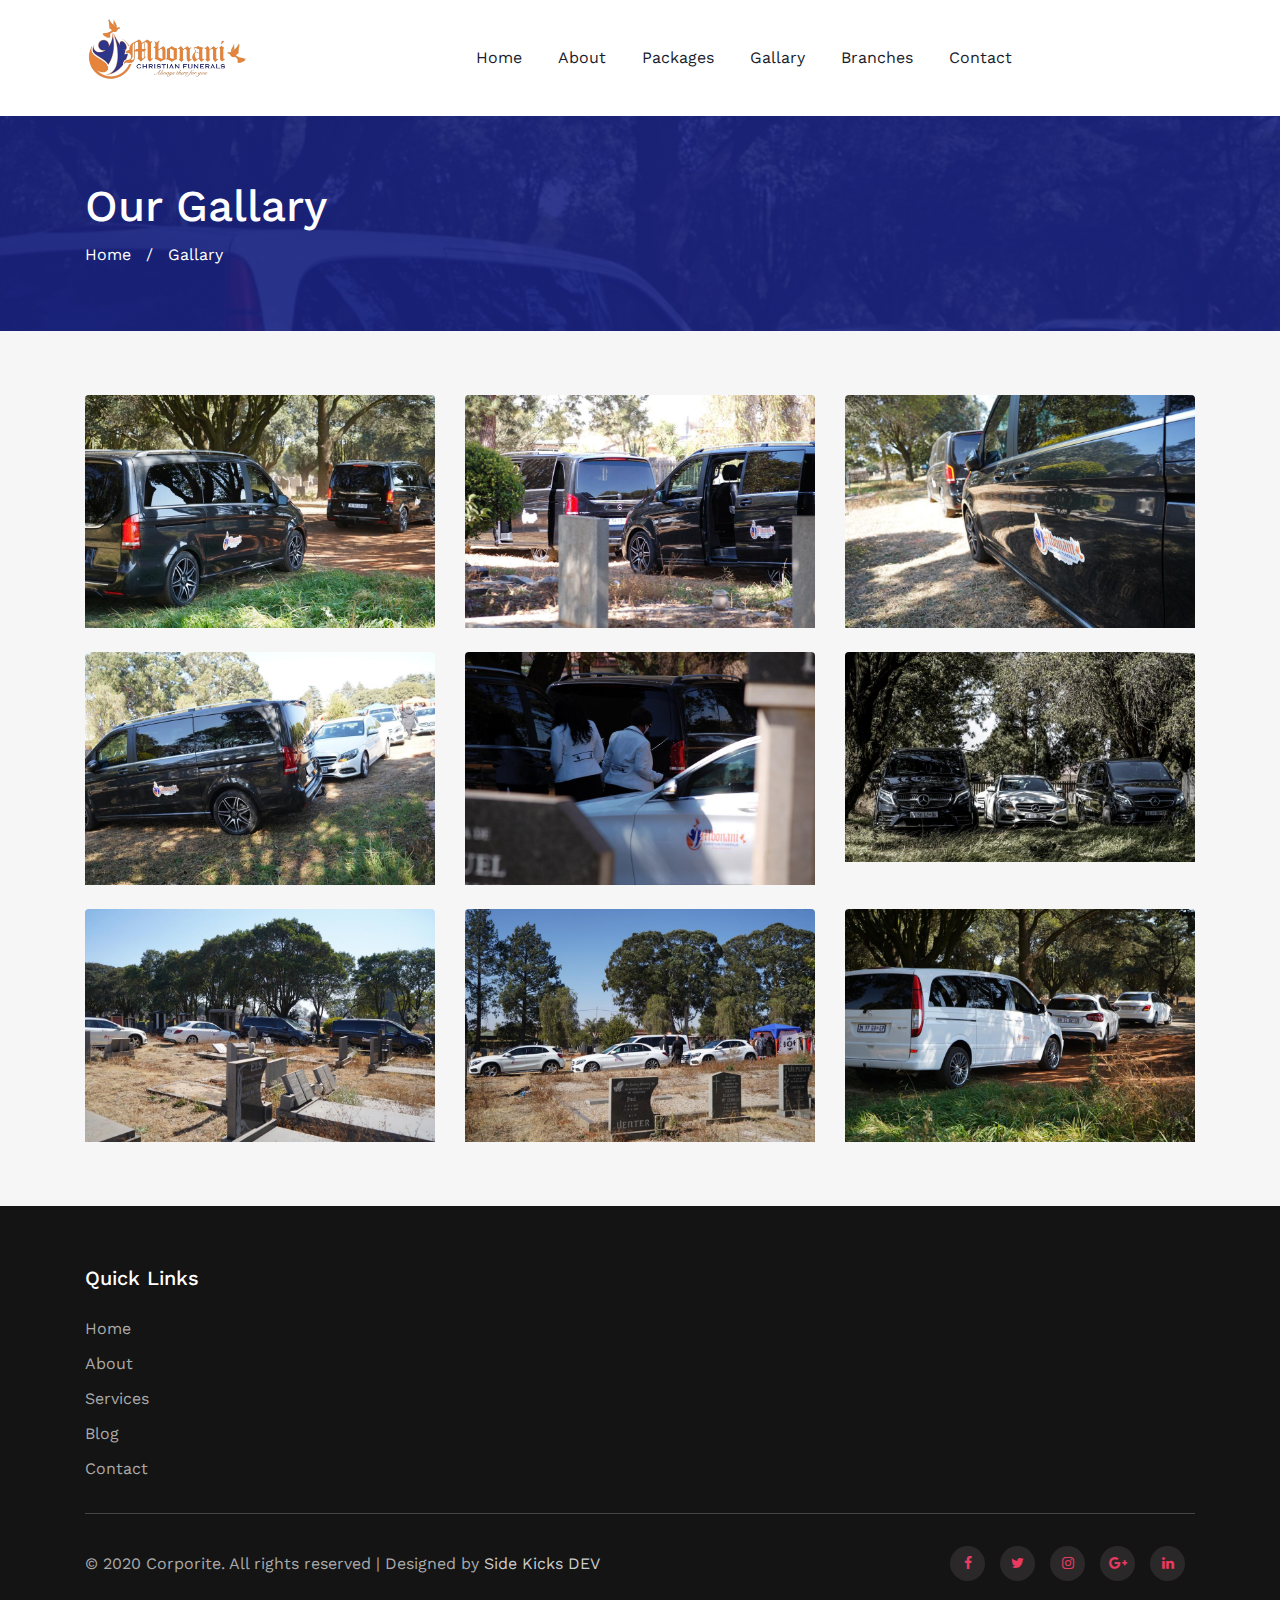
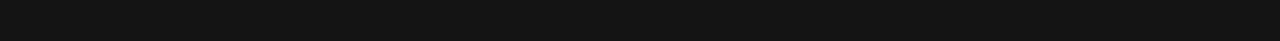
<file: gallary.html>
<!--
Author: W3layouts
Author URL: http://w3layouts.com
-->
<!DOCTYPE html>
<html lang="en">
  <head>
    <!-- Required meta tags -->
    <meta charset="utf-8" />
    <meta
      name="viewport"
      content="width=device-width, initial-scale=1, shrink-to-fit=no"
    />

    <title>Mbonani Christain Funerals</title>
    <!-- web fonts -->
    <link
      href="//fonts.googleapis.com/css?family=Work+Sans:100,200,300,400,500,600,700,800,900&display=swap"
      rel="stylesheet"
    />
    <!-- //web fonts -->
    <!-- Template CSS -->
    <link rel="stylesheet" href="assets/css/style-starter.css" />
  </head>

  <body>
    <section class="w3l-bootstrap-header">
      <nav class="navbar navbar-expand-lg navbar-light py-lg-2 py-2">
        <div class="container">
          <a class="navbar-brand" href="#index.html">
            <img
              src="assets/images/nathi/logo-removed.png"
              alt="Your logo"
              title="Your logo"
              style="height: 100px"
            />
          </a>
          <button
            class="navbar-toggler button-color"
            type="button"
            data-toggle="collapse"
            data-target="#navbarSupportedContent"
            aria-controls="navbarSupportedContent"
            aria-expanded="false"
            aria-label="Toggle navigation"
          >
            <span class="navbar-toggler-icon fa fa-bars"></span>
          </button>

          <div class="collapse navbar-collapse" id="navbarSupportedContent">
            <ul class="navbar-nav mx-auto">
              <li class="nav-item">
                <a class="nav-link" href="index.html">Home</a>
              </li>
              <li class="nav-item">
                <a class="nav-link" href="about.html">About</a>
              </li>
              <li class="nav-item">
                <a class="nav-link" href="services.html">Packages</a>
              </li>
              <li class="nav-item">
                <a class="nav-link" href="gallary.html">Gallary</a>
              </li>
              <li class="nav-item">
                <a class="nav-link" href="branches.html">Branches</a>
              </li>
              <li class="nav-item">
                <a class="nav-link" href="contact.html">Contact</a>
              </li>
            </ul>
          </div>
        </div>
      </nav>
    </section>
    <section class="w3l-service-breadcrum">
      <div class="breadcrum-bg py-sm-5 py-4">
        <div class="container py-lg-3">
          <h2>Our Gallary</h2>
          <p><a href="index.html">Home</a> &nbsp; / &nbsp; Gallary</p>
        </div>
      </div>
    </section>
    <section class="w3l-features-8">
      <!-- /features -->
      <div class="features py-5" id="services">
        <div class="container py-md-3">
          <div class="fea-gd-vv text-center row">
            <div class="float-top col-lg-4 col-md-6">
              <a href="#"
                ><img
                  src="assets/images/nathi/bg-2.jpg"
                  class="img-responsive"
                  alt=""
              /></a>
            </div>
            <div class="float-top col-lg-4 col-md-6 mt-md-0 mt-5">
              <a href="#"
                ><img
                  src="assets/images/nathi/image-5.jpg"
                  class="img-responsive"
                  alt=""
              /></a>
            </div>
            <div class="float-top col-lg-4 col-md-6 mt-lg-0 mt-5">
              <a href="#"
                ><img
                  src="assets/images/nathi/image-6.jpg"
                  class="img-responsive"
                  alt=""
              /></a>
            </div>
            <div class="float-top col-lg-4 col-md-6 pt-4">
              <a href="#"
                ><img
                  src="assets/images/nathi/image-7.jpg"
                  class="img-responsive"
                  alt=""
              /></a>
            </div>
            <div class="float-top col-lg-4 col-md-6 pt-4">
              <a href="#"
                ><img
                  src="assets/images/nathi/image-4.jpg"
                  class="img-responsive"
                  alt=""
              /></a>
            </div>
            <div class="float-top col-lg-4 col-md-6 pt-4">
              <a href="#"
                ><img
                  src="assets/images/nathi/bg-4.jpg"
                  class="img-responsive"
                  alt=""
              /></a>
            </div>
            <div class="float-top col-lg-4 col-md-6 pt-4">
              <a href="#"
                ><img
                  src="assets/images/nathi/image-8.jpg"
                  class="img-responsive"
                  alt=""
              /></a>
            </div>
            <div class="float-top col-lg-4 col-md-6 pt-4">
              <a href="#"
                ><img
                  src="assets/images/nathi/bg-1.jpg"
                  class="img-responsive"
                  alt=""
              /></a>
            </div>
            <div class="float-top col-lg-4 col-md-6 pt-4">
              <a href="#"
                ><img
                  src="assets/images/nathi/image-9.jpg"
                  class="img-responsive"
                  alt=""
              /></a>
            </div>
          </div>
        </div>
      </div>
      <!-- //features -->
      <section class="w3l-footer-29-main">
        <div class="footer-29">
          <div class="container">
            <div class="d-grid grid-col-4 footer-top-29">
              <div class="footer-list-29 footer-4">
                <ul>
                  <h6 class="footer-title-29">Quick Links</h6>
                  <li><a href="index.html">Home</a></li>
                  <li><a href="about.html">About</a></li>
                  <li><a href="services.html">Services</a></li>
                  <li><a href="#"> Blog</a></li>
                  <li><a href="contact.html">Contact</a></li>
                </ul>
              </div>
            </div>
            <div class="d-grid grid-col-2 bottom-copies">
              <p class="copy-footer-29">
                © 2020 Corporite. All rights reserved | Designed by
                <a href="#">Side Kicks DEV</a>
              </p>
              <div class="main-social-footer-29">
                <a href="#" class="facebook"
                  ><span class="fa fa-facebook"></span
                ></a>
                <a href="#" class="twitter"
                  ><span class="fa fa-twitter"></span
                ></a>
                <a href="#" class="instagram"
                  ><span class="fa fa-instagram"></span
                ></a>
                <a href="#" class="google-plus"
                  ><span class="fa fa-google-plus"></span
                ></a>
                <a href="#" class="linkedin"
                  ><span class="fa fa-linkedin"></span
                ></a>
              </div>
            </div>
          </div>
        </div>
        <!-- move top -->
        <button onclick="topFunction()" id="movetop" title="Go to top">
          <span class="fa fa-angle-up"></span>
        </button>
        <script>
          // When the user scrolls down 20px from the top of the document, show the button
          window.onscroll = function () {
            scrollFunction();
          };

          function scrollFunction() {
            if (
              document.body.scrollTop > 20 ||
              document.documentElement.scrollTop > 20
            ) {
              document.getElementById("movetop").style.display = "block";
            } else {
              document.getElementById("movetop").style.display = "none";
            }
          }

          // When the user clicks on the button, scroll to the top of the document
          function topFunction() {
            document.body.scrollTop = 0;
            document.documentElement.scrollTop = 0;
          }
        </script>
        <!-- /move top -->
      </section>
      <script src="assets/js/jquery-3.3.1.min.js"></script>
      <!-- //footer-28 block -->
    </section>
    <script>
      $(function () {
        $(".navbar-toggler").click(function () {
          $("body").toggleClass("noscroll");
        });
      });
    </script>
    <!-- jQuery first, then Popper.js, then Bootstrap JS -->
    <script
      src="https://code.jquery.com/jquery-3.4.1.slim.min.js"
      integrity="sha384-J6qa4849blE2+poT4WnyKhv5vZF5SrPo0iEjwBvKU7imGFAV0wwj1yYfoRSJoZ+n"
      crossorigin="anonymous"
    ></script>
    <script
      src="https://cdn.jsdelivr.net/npm/popper.js@1.16.0/dist/umd/popper.min.js"
      integrity="sha384-Q6E9RHvbIyZFJoft+2mJbHaEWldlvI9IOYy5n3zV9zzTtmI3UksdQRVvoxMfooAo"
      crossorigin="anonymous"
    ></script>
    <script
      src="https://stackpath.bootstrapcdn.com/bootstrap/4.4.1/js/bootstrap.min.js"
      integrity="sha384-wfSDF2E50Y2D1uUdj0O3uMBJnjuUD4Ih7YwaYd1iqfktj0Uod8GCExl3Og8ifwB6"
      crossorigin="anonymous"
    ></script>

    <!-- Template JavaScript -->
    <script src="assets/js/all.js"></script>
    <!-- Smooth scrolling -->
    <!-- <script src="assets/js/smoothscroll.js"></script> -->
    <script src="assets/js/owl.carousel.js"></script>

    <!-- script for -->
    <script>
      $(document).ready(function () {
        $(".owl-one").owlCarousel({
          loop: true,
          margin: 0,
          nav: true,
          responsiveClass: true,
          autoplay: false,
          autoplayTimeout: 5000,
          autoplaySpeed: 1000,
          autoplayHoverPause: false,
          responsive: {
            0: {
              items: 1,
              nav: false,
            },
            480: {
              items: 1,
              nav: false,
            },
            667: {
              items: 1,
              nav: true,
            },
            1000: {
              items: 1,
              nav: true,
            },
          },
        });
      });
    </script>
    <!-- //script -->
  </body>
</html>
<!-- // grids block 5 -->
</file>
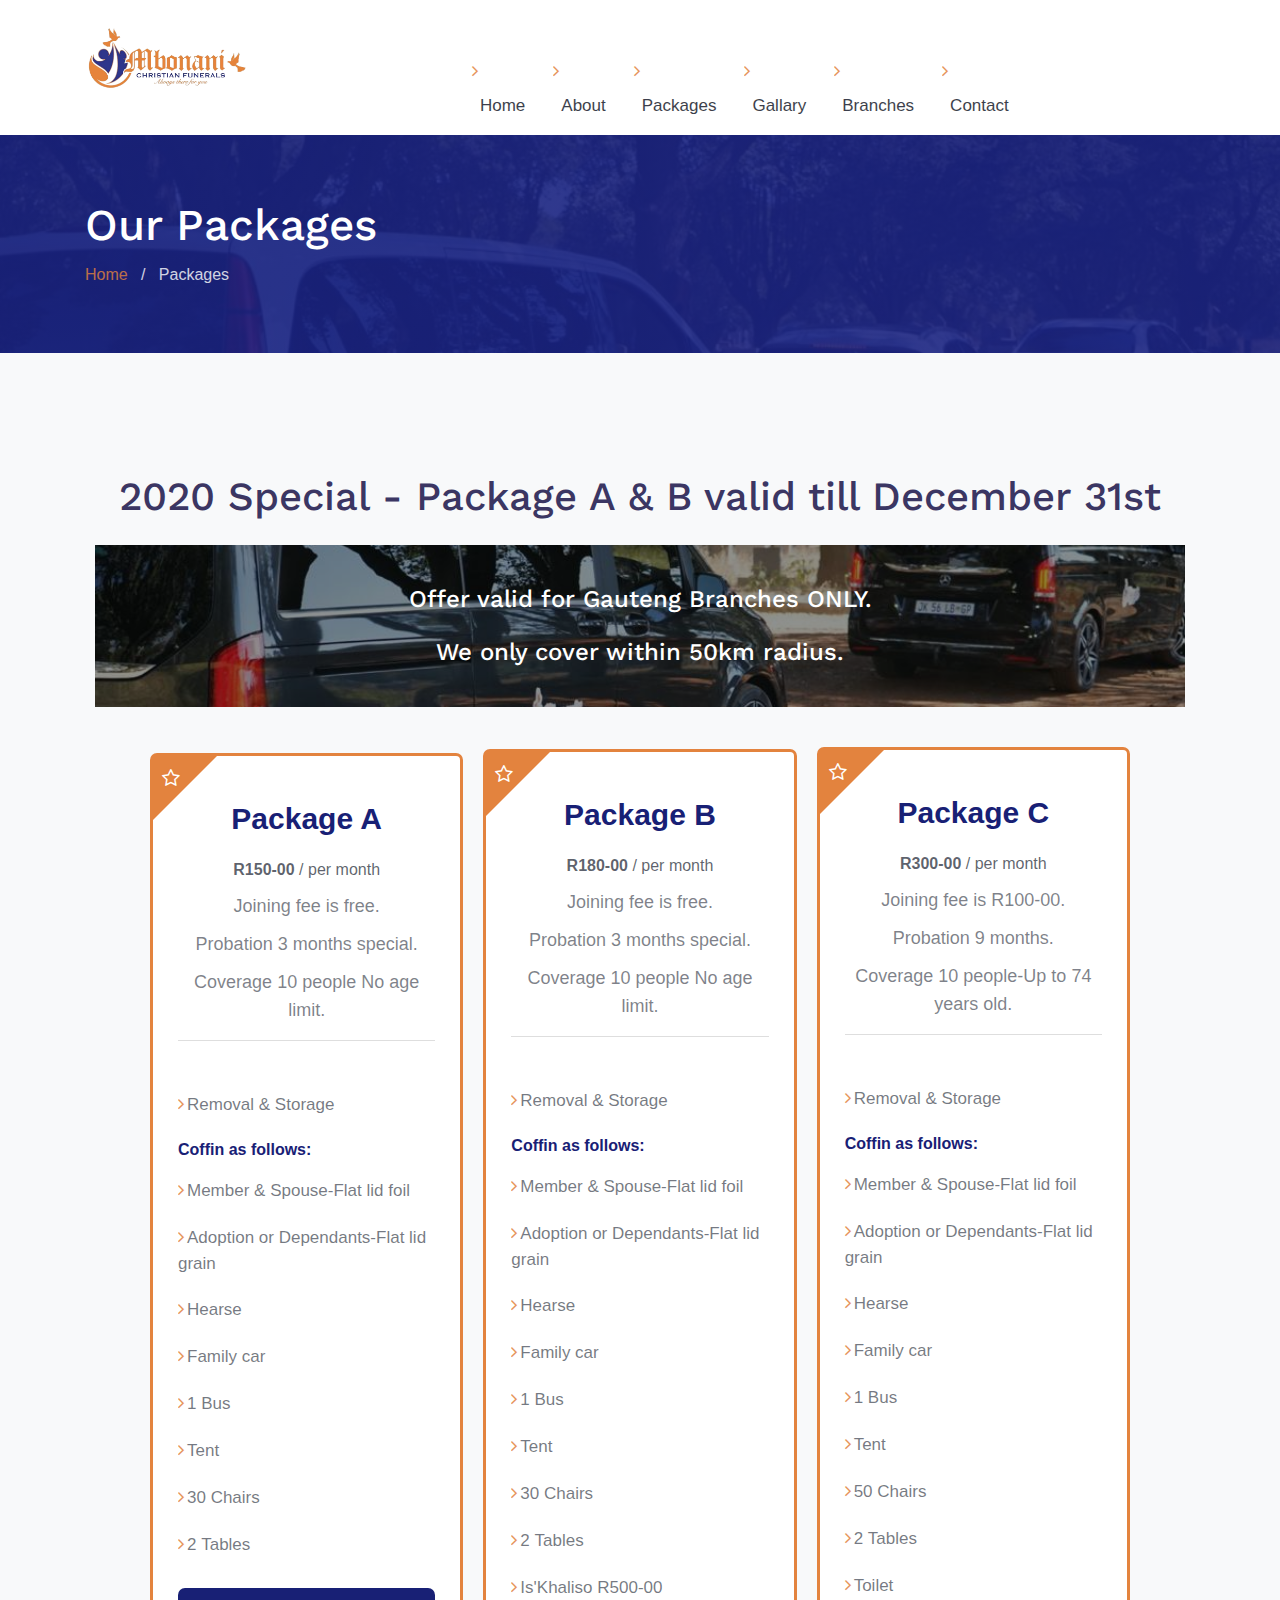
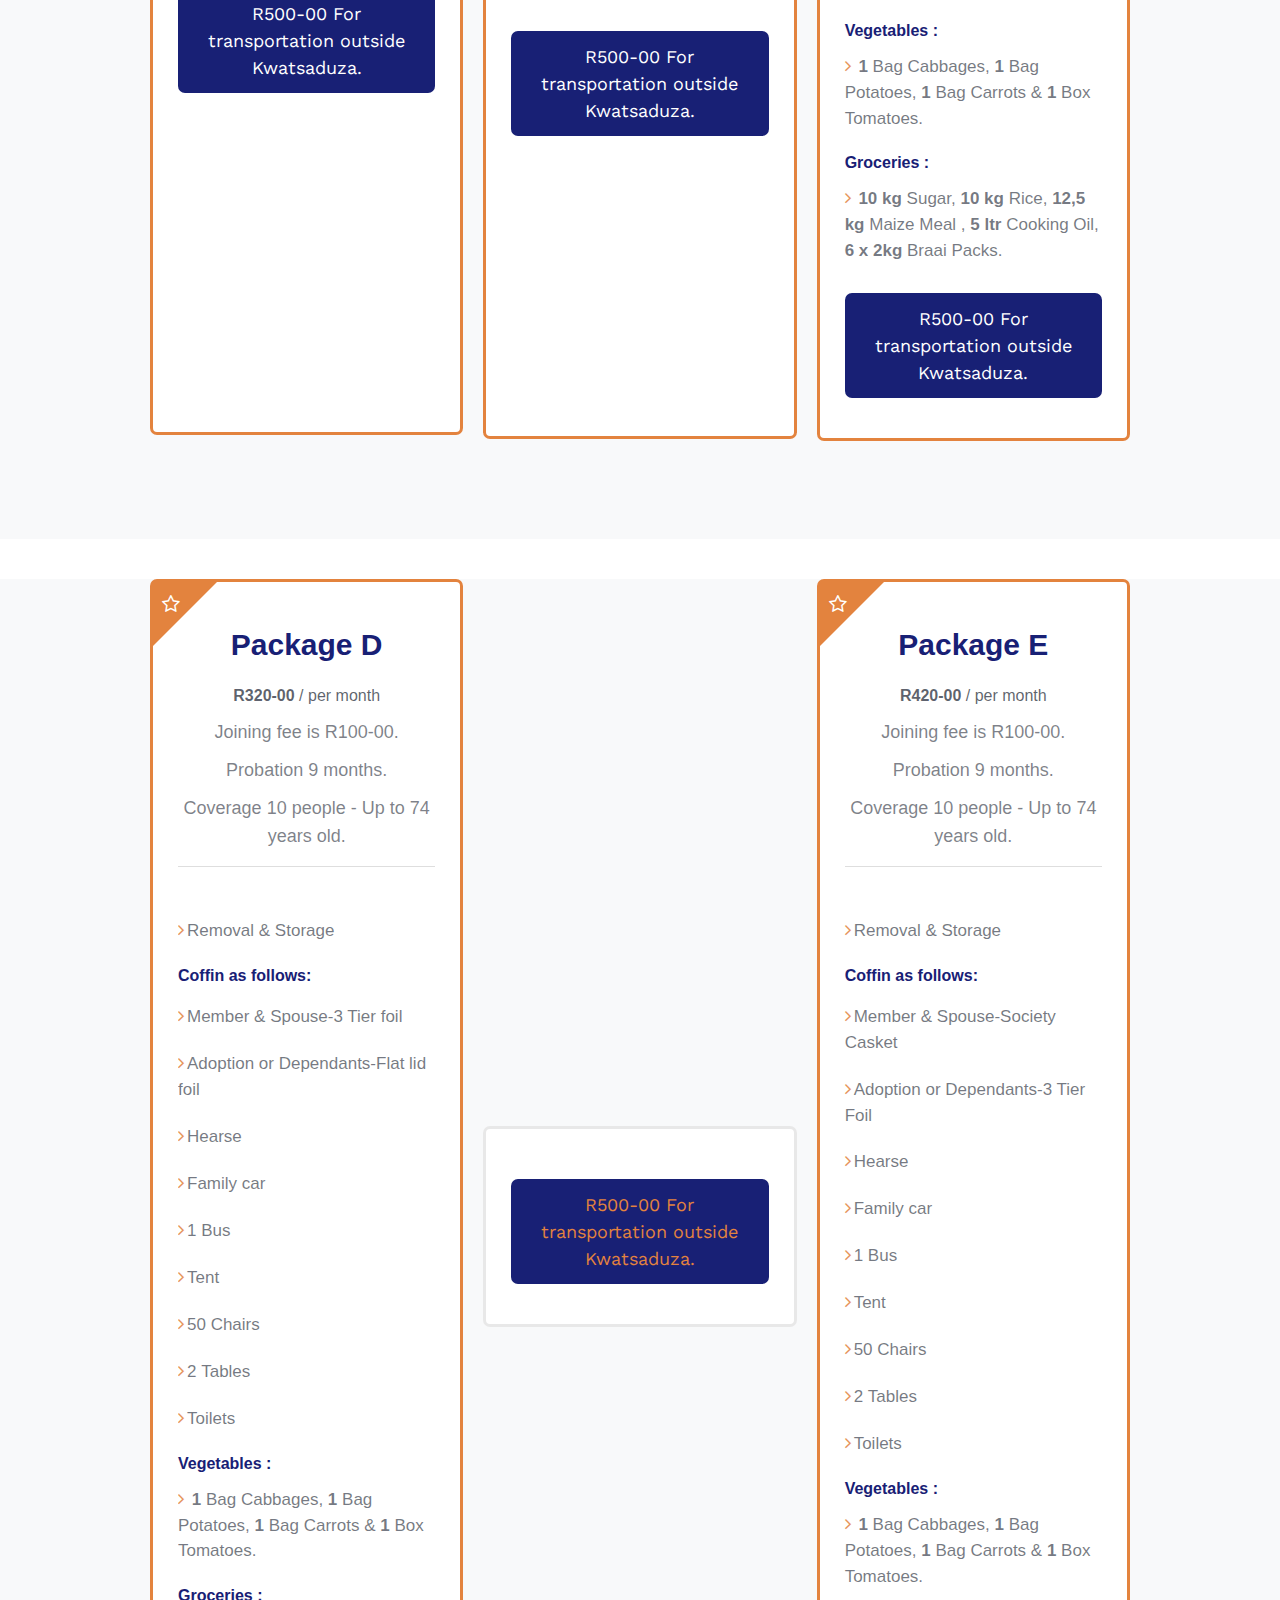
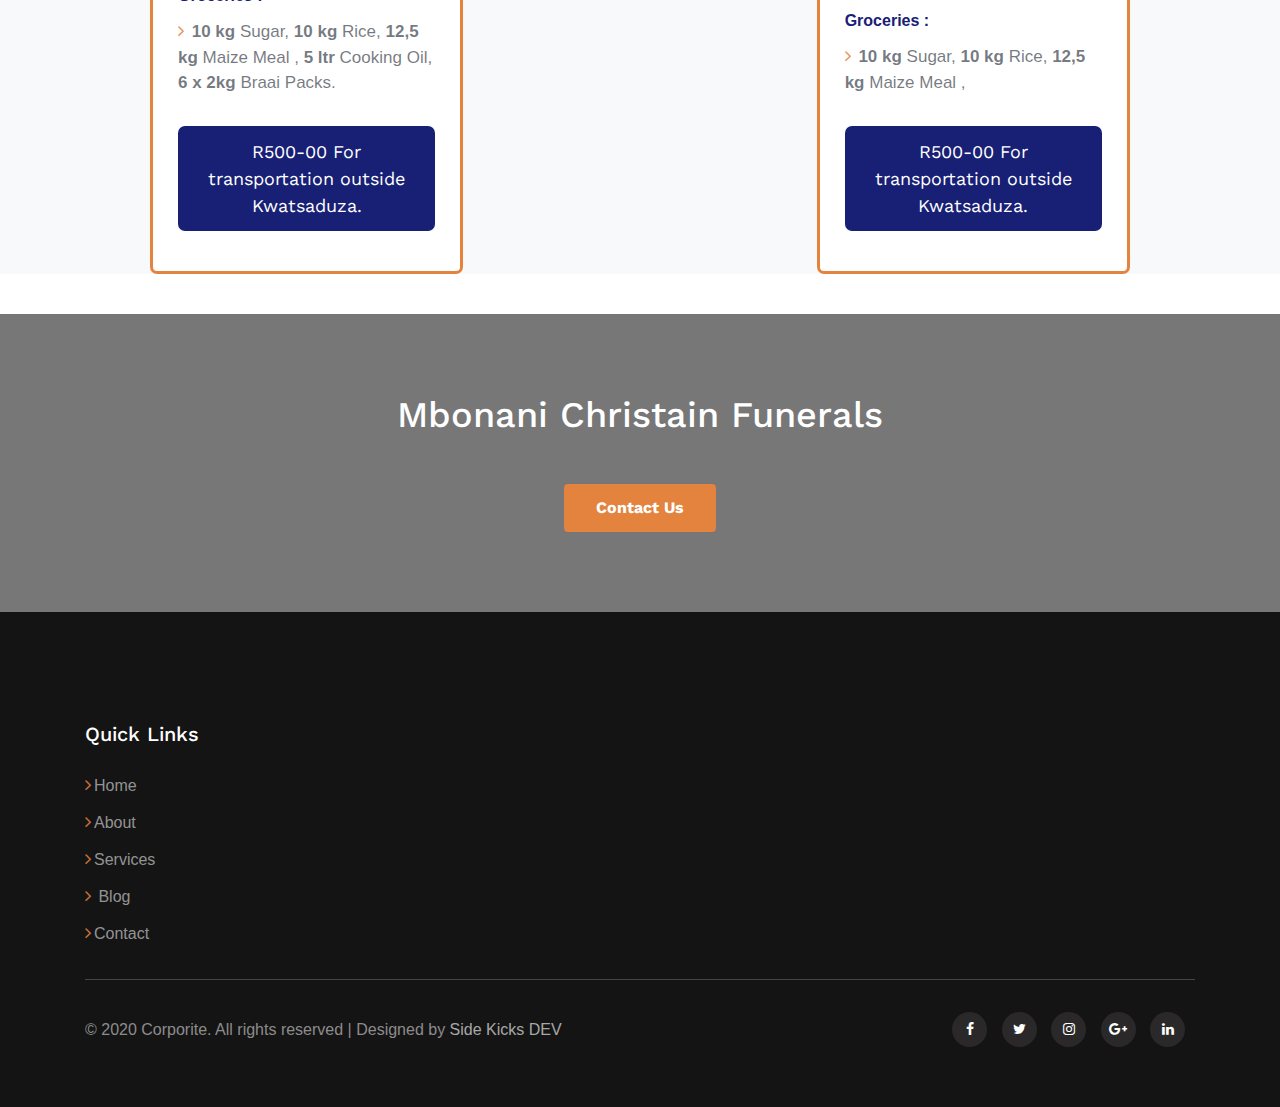
<file: services.html>
<!--
Author: W3layouts
Author URL: http://w3layouts.com
-->
<!doctype html>
<html lang="en">
  <head>
    <!-- Required meta tags -->
    <meta charset="utf-8">
    <meta name="viewport" content="width=device-width, initial-scale=1, shrink-to-fit=no">

    <title>Mbonani Christain Funerals</title>
    <!-- web fonts -->
    <link href="//fonts.googleapis.com/css?family=Work+Sans:100,200,300,400,500,600,700,800,900&display=swap" rel="stylesheet">
    <!-- //web fonts -->
    <!-- Template CSS -->
    <link rel="stylesheet" href="assets/css/style-starter.css">
    <link rel="stylesheet" href="assets/css/packages.css">
  </head>
  <body>

<section class="w3l-bootstrap-header">
  <nav class="navbar navbar-expand-lg navbar-light py-lg-2 py-2">
    <div class="container">
      <a class="navbar-brand" href="#index.html">
        <img src="assets/images/nathi/logo-removed.png" alt="Your logo" title="Your logo" style="height:100px;" />
      </a>
      <button class="navbar-toggler button-color" type="button" data-toggle="collapse" data-target="#navbarSupportedContent"
        aria-controls="navbarSupportedContent" aria-expanded="false" aria-label="Toggle navigation">
        <span class="navbar-toggler-icon fa fa-bars"></span>
      </button>

      <div class="collapse navbar-collapse" id="navbarSupportedContent">
        <ul class="navbar-nav mx-auto">
          <li class="nav-item">
            <a class="nav-link" href="index.html">Home</a>
          </li>
          <li class="nav-item ">
            <a class="nav-link " href="about.html">About</a>
          </li>
		  <li class="nav-item">
            <a class="nav-link" href="services.html">Packages</a>
          </li>
          <li class="nav-item">
            <a class="nav-link" href="gallary.html">Gallary</a>
          </li>
          <li class="nav-item">
            <a class="nav-link" href="branches.html">Branches</a>
          </li>
          <li class="nav-item">
            <a class="nav-link" href="contact.html">Contact</a>
          </li>
        </ul>
      </div>
    </div>
  </nav>
</section>
<section class="w3l-service-breadcrum">
  <div class="breadcrum-bg py-sm-5 py-4">
    <div class="container py-lg-3">
      <h2>Our Packages</h2>
      <p><a href="index.html">Home</a> &nbsp; / &nbsp; Packages</p>
    </div>
  </div>
</section>
<section class="w3l-pricingplans pt-5">
  <h1 class="p-4"></h1>
  <div class="wrapper">
    <h1 class="p-4">2020 Special - Package A & B valid till December 31st</h1>
    <section class="w3l-feature-3" id="features">
      <div class="grid top-bottom">
        <div class="container">
          <div class="heading text-center mx-auto">
            <h4 class="head text-white pb-4">Offer valid for Gauteng Branches ONLY.</h4>
            <h4 class="head text-white">We only cover within 50km radius.</h4>
          </div>
        </div>
      </div>
    </section>
    <div class="w3l-packages">
      <!-- Limited package start -->
      <div class="package brilliant">
        <div class="name package-color">Package A</div>
        <div style="height: 10px"></div>
        <div class="price"><strong>R150-00</strong> / per month</div>
        <p>Joining fee is free.</p>
        <div style="height: 10px"></div>
        <p>Probation 3 months special.</p>
        <div style="height: 10px"></div>
        <p>Coverage 10 people No age limit.</p>
        <hr />
        <ul>
          <li>Removal & Storage</li>
          <strong class="package-color">Coffin as follows:</strong>
          <div style="height: 15px"></div>
          <li>Member & Spouse-Flat lid foil</li>
          <li>Adoption or Dependants-Flat lid grain</li>
          <li>Hearse</li>
          <li>Family car</li>
          <li>1 Bus</li>
          <li>Tent</li>
          <li>30 Chairs</li>
          <li>2 Tables</li>
        </ul>
        <button class="get tranport-blue">
          R500-00 For transportation outside Kwatsaduza.
        </button>
        <div class="hide-height" style="height: 299px;"></div>
      </div>
      <!-- Limited package end -->

      <!-- Brilliant package start -->
      <div class="package brilliant">

        <div class="name package-color">Package B</div>
        <div style="height: 10px"></div>
        <div class="price"><strong>R180-00</strong> / per month</div>
        <p>Joining fee is free.</p>
        <div style="height: 10px"></div>
        <p>Probation 3 months special.</p>
        <div style="height: 10px"></div>
        <p>Coverage 10 people No age limit.</p>
        <hr />
        <ul>
          <li>Removal & Storage</li>
          <strong class="package-color">Coffin as follows:</strong>
          <div style="height: 15px"></div>
          <li>Member & Spouse-Flat lid foil</li>
          <li>Adoption or Dependants-Flat lid grain</li>
          <li>Hearse</li>
          <li>Family car</li>
          <li>1 Bus</li>
          <li>Tent</li>
          <li>30 Chairs</li>
          <li>2 Tables</li>
          <li>Is'Khaliso R500-00</li>
        </ul>
        <button class="get tranport-blue">
          R500-00 For transportation outside Kwatsaduza.
        </button>
        <div class="hide-height" style="height: 260px;"></div>
      </div>
      <!-- Brilliant package end -->

      <!-- Basic package start -->
      <div class="package brilliant">
        <div class="name package-color">Package C</div>
        <div style="height: 10px"></div>
        <div class="price"><strong>R300-00</strong> / per month</div>
        <p>Joining fee is R100-00.</p>
        <div style="height: 10px"></div>
        <p>Probation 9 months.</p>
        <div style="height: 10px"></div>
        <p>Coverage 10 people-Up to 74 years old.</p>
        <hr />
        <ul>
          <li>Removal & Storage</li>
          <strong class="package-color">Coffin as follows:</strong>
          <div style="height: 15px"></div>
          <li>Member & Spouse-Flat lid foil</li>
          <li>Adoption or Dependants-Flat lid grain</li>
          <li>Hearse</li>
          <li>Family car</li>
          <li>1 Bus</li>
          <li>Tent</li>
          <li>50 Chairs</li>
          <li>2 Tables</li>
          <li>Toilet</li>
          <strong class="package-color">Vegetables :</strong>
          <div style="height: 10px"></div>
          <li>
            <strong>1</strong> Bag Cabbages, <strong>1</strong> Bag
            Potatoes, <strong>1</strong> Bag Carrots &
            <strong>1</strong> Box Tomatoes.
          </li>
          <strong class="package-color">Groceries :</strong>
          <div style="height: 10px"></div>
          <li>
            <strong>10 kg</strong> Sugar, <strong>10 kg</strong> Rice,
            <strong>12,5 kg</strong> Maize Meal ,
            <strong>5 ltr</strong> Cooking Oil,
            <strong>6 x 2kg</strong> Braai Packs.
          </li>
        </ul>
        <button class="get tranport-blue">
          R500-00 For transportation outside Kwatsaduza.
        </button>
      </div>
      <div class="package brilliant hide-card">
        <div class="name package-color">Package D</div>
        <div style="height: 10px"></div>
        <div class="price"><strong>R320-00</strong> / per month</div>
        <p>Joining fee is R100-00.</p>
        <div style="height: 10px"></div>
        <p>Probation 9 months.</p>
        <div style="height: 10px"></div>
        <p>Coverage 10 people - Up to 74 years old.</p>
        <hr />
        <ul>
          <li>Removal & Storage</li>
          <strong class="package-color">Coffin as follows:</strong>
          <div style="height: 15px"></div>
          <li>Member & Spouse-3 Tier foil</li>
          <li>Adoption or Dependants-Flat lid foil</li>
          <li>Hearse</li>
          <li>Family car</li>
          <li>1 Bus</li>
          <li>Tent</li>
          <li>50 Chairs</li>
          <li>2 Tables</li>
          <li>Toilets</li>
          <strong class="package-color">Vegetables :</strong>
          <div style="height: 10px"></div>
          <li>
            <strong>1</strong> Bag Cabbages, <strong>1</strong> Bag
            Potatoes, <strong>1</strong> Bag Carrots &
            <strong>1</strong> Box Tomatoes.
          </li>
          <strong class="package-color">Groceries :</strong>
          <div style="height: 10px"></div>
          <li>
            <strong>10 kg</strong> Sugar, <strong>10 kg</strong> Rice,
            <strong>12,5 kg</strong> Maize Meal ,
            <strong>5 ltr</strong> Cooking Oil,
            <strong>6 x 2kg</strong> Braai Packs.
          </li>
        </ul>
        <button class="get tranport-blue">
          R500-00 For transportation outside Kwatsaduza.
        </button>
      </div>
      <div class="package brilliant hide-card">
        <div class="name package-color">Package E</div>
        <div style="height: 10px"></div>
        <div class="price"><strong>R420-00</strong> / per month</div>
        <p>Joining fee is R100-00.</p>
        <div style="height: 10px"></div>
        <p>Probation 9 months.</p>
        <div style="height: 10px"></div>
        <p>Coverage 10 people - Up to 74 years old.</p>
        <hr />
        <ul>
          <li>Removal & Storage</li>
          <strong class="package-color">Coffin as follows:</strong>
          <div style="height: 15px"></div>
          <li>Member & Spouse-Society Casket</li>
          <li>Adoption or Dependants-3 Tier Foil</li>
          <li>Hearse</li>
          <li>Family car</li>
          <li>1 Bus</li>
          <li>Tent</li>
          <li>50 Chairs</li>
          <li>2 Tables</li>
          <li>Toilets</li>
          <strong class="package-color">Vegetables :</strong>
          <div style="height: 10px"></div>
          <li>
            <strong>1</strong> Bag Cabbages, <strong>1</strong> Bag
            Potatoes, <strong>1</strong> Bag Carrots &
            <strong>1</strong> Box Tomatoes.
          </li>
          <strong class="package-color">Groceries :</strong>
          <div style="height: 10px"></div>
          <li>
            <strong>10 kg</strong> Sugar, <strong>10 kg</strong> Rice,
            <strong>12,5 kg</strong> Maize Meal ,
          </li>
        </ul>
      
        <button class="get tranport-blue">
          R500-00 For transportation outside Kwatsaduza.
        </button>
      </div>
      <!-- Basic package end -->
    </div>
  </div>
</section>
    <section class="w3l-pricingplans-1 hide-laptop-section">
      <div class="wrapper">
        <div class="w3l-packages">
          <!-- Limited package start -->
          <div class="package brilliant">
            <div class="name package-color">Package D</div>
            <div style="height: 10px"></div>
            <div class="price"><strong>R320-00</strong> / per month</div>
            <p>Joining fee is R100-00.</p>
            <div style="height: 10px"></div>
            <p>Probation 9 months.</p>
            <div style="height: 10px"></div>
            <p>Coverage 10 people - Up to 74 years old.</p>
            <hr />
            <ul>
              <li>Removal & Storage</li>
              <strong class="package-color">Coffin as follows:</strong>
              <div style="height: 15px"></div>
              <li>Member & Spouse-3 Tier foil</li>
              <li>Adoption or Dependants-Flat lid foil</li>
              <li>Hearse</li>
              <li>Family car</li>
              <li>1 Bus</li>
              <li>Tent</li>
              <li>50 Chairs</li>
              <li>2 Tables</li>
              <li>Toilets</li>
              <strong class="package-color">Vegetables :</strong>
              <div style="height: 10px"></div>
              <li>
                <strong>1</strong> Bag Cabbages, <strong>1</strong> Bag
                Potatoes, <strong>1</strong> Bag Carrots &
                <strong>1</strong> Box Tomatoes.
              </li>
              <strong class="package-color">Groceries :</strong>
              <div style="height: 10px"></div>
              <li>
                <strong>10 kg</strong> Sugar, <strong>10 kg</strong> Rice,
                <strong>12,5 kg</strong> Maize Meal ,
                <strong>5 ltr</strong> Cooking Oil,
                <strong>6 x 2kg</strong> Braai Packs.
              </li>
            </ul>
            <button class="get tranport-blue">
              R500-00 For transportation outside Kwatsaduza.
            </button>
          </div>
          <!-- Limited package end -->
    
          <!-- Brilliant package start -->
          <div class="package hide-height">
            <button class="get tranport-blue">
              R500-00 For transportation outside Kwatsaduza.
            </button>
          </div>
          <!-- Brilliant package end -->
    
          <!-- Basic package start -->
          <div class="package brilliant">
            <div class="name package-color">Package E</div>
            <div style="height: 10px"></div>
            <div class="price"><strong>R420-00</strong> / per month</div>
            <p>Joining fee is R100-00.</p>
            <div style="height: 10px"></div>
            <p>Probation 9 months.</p>
            <div style="height: 10px"></div>
            <p>Coverage 10 people - Up to 74 years old.</p>
            <hr />
            <ul>
              <li>Removal & Storage</li>
              <strong class="package-color">Coffin as follows:</strong>
              <div style="height: 15px"></div>
              <li>Member & Spouse-Society Casket</li>
              <li>Adoption or Dependants-3 Tier Foil</li>
              <li>Hearse</li>
              <li>Family car</li>
              <li>1 Bus</li>
              <li>Tent</li>
              <li>50 Chairs</li>
              <li>2 Tables</li>
              <li>Toilets</li>
              <strong class="package-color">Vegetables :</strong>
              <div style="height: 10px"></div>
              <li>
                <strong>1</strong> Bag Cabbages, <strong>1</strong> Bag
                Potatoes, <strong>1</strong> Bag Carrots &
                <strong>1</strong> Box Tomatoes.
              </li>
              <strong class="package-color">Groceries :</strong>
              <div style="height: 10px"></div>
              <li>
                <strong>10 kg</strong> Sugar, <strong>10 kg</strong> Rice,
                <strong>12,5 kg</strong> Maize Meal ,
              </li>
            </ul>
    
            <button class="get tranport-blue">
              R500-00 For transportation outside Kwatsaduza.
            </button>
          </div>
          <!-- Basic package end -->
        </div>
      </div>
    </section>
<section class="form-12" id="home">
	<div class="form-12-content">
		<div class="container">
			<div class="grid-column-2">
				<div class="column2 text-center">
					<div class="heading text-center mx-auto">
						<h3 class="head text-white">Mbonani Christain Funerals</h3>
					  </div>
					<a class="btn btn-secondary btn-theme2 mt-5 button-color" href="contact.html"> Contact Us</a>
					</div>
			</div>
		</div>
	</div>
</section>
<!-- grids block 5 -->
<section class="w3l-footer-29-main">
  <div class="footer-29">
    <div class="container">
      <div class="d-grid grid-col-4 footer-top-29">
        <div class="footer-list-29 footer-4">
          <ul>
            <h6 class="footer-title-29">Quick Links</h6>
            <li><a href="index.html">Home</a></li>
            <li><a href="about.html">About</a></li>
            <li><a href="services.html">Services</a></li>
            <li><a href="#"> Blog</a></li>
            <li><a href="contact.html">Contact</a></li>
          </ul>
        </div>
      </div>
      <div class="d-grid grid-col-2 bottom-copies">
        <p class="copy-footer-29">© 2020 Corporite. All rights reserved | Designed by <a
            href="#">Side Kicks DEV</a></p>
        <div class="main-social-footer-29">
          <a href="#" class="facebook"><span class="fa fa-facebook"></span></a>
          <a href="#" class="twitter"><span class="fa fa-twitter"></span></a>
          <a href="#" class="instagram"><span class="fa fa-instagram"></span></a>
          <a href="#" class="google-plus"><span class="fa fa-google-plus"></span></a>
          <a href="#" class="linkedin"><span class="fa fa-linkedin"></span></a>
        </div>
      </div>
    </div>
  </div>
  <!-- move top -->
  <button onclick="topFunction()" id="movetop" title="Go to top">
    <span class="fa fa-angle-up"></span>
  </button>
  <script>
    // When the user scrolls down 20px from the top of the document, show the button
    window.onscroll = function () {
      scrollFunction()
    };

    function scrollFunction() {
      if (document.body.scrollTop > 20 || document.documentElement.scrollTop > 20) {
        document.getElementById("movetop").style.display = "block";
      } else {
        document.getElementById("movetop").style.display = "none";
      }
    }

    // When the user clicks on the button, scroll to the top of the document
    function topFunction() {
      document.body.scrollTop = 0;
      document.documentElement.scrollTop = 0;
    }
  </script>
  <!-- /move top -->
</section>
<script src="assets/js/jquery-3.3.1.min.js"></script>
<!-- //footer-28 block -->
</section>
<script>
  $(function () {
    $('.navbar-toggler').click(function () {
      $('body').toggleClass('noscroll');
    })
  });
</script>
<!-- jQuery first, then Popper.js, then Bootstrap JS -->
<script src="https://code.jquery.com/jquery-3.4.1.slim.min.js"
  integrity="sha384-J6qa4849blE2+poT4WnyKhv5vZF5SrPo0iEjwBvKU7imGFAV0wwj1yYfoRSJoZ+n" crossorigin="anonymous">
</script>
<script src="https://cdn.jsdelivr.net/npm/popper.js@1.16.0/dist/umd/popper.min.js"
  integrity="sha384-Q6E9RHvbIyZFJoft+2mJbHaEWldlvI9IOYy5n3zV9zzTtmI3UksdQRVvoxMfooAo" crossorigin="anonymous">
</script>
<script src="https://stackpath.bootstrapcdn.com/bootstrap/4.4.1/js/bootstrap.min.js"
  integrity="sha384-wfSDF2E50Y2D1uUdj0O3uMBJnjuUD4Ih7YwaYd1iqfktj0Uod8GCExl3Og8ifwB6" crossorigin="anonymous">
</script>

<!-- Template JavaScript -->
<script src="assets/js/all.js"></script>
<!-- Smooth scrolling -->
<!-- <script src="assets/js/smoothscroll.js"></script> -->
<script src="assets/js/owl.carousel.js"></script>

<!-- script for -->
<script>
  $(document).ready(function () {
    $('.owl-one').owlCarousel({
      loop: true,
      margin: 0,
      nav: true,
      responsiveClass: true,
      autoplay: false,
      autoplayTimeout: 5000,
      autoplaySpeed: 1000,
      autoplayHoverPause: false,
      responsive: {
        0: {
          items: 1,
          nav: false
        },
        480: {
          items: 1,
          nav: false
        },
        667: {
          items: 1,
          nav: true
        },
        1000: {
          items: 1,
          nav: true
        }
      }
    })
  })
</script>
<!-- //script -->
</body>

</html>
<!-- // grids block 5 -->
</file>
<file: assets/css/packages.css>
/*--
    Author: W3layouts
    Author URL: http://w3layouts.com
--*/

/*-- colors --*/
:root {
    --primary-color:  #E3833E !important;
    --font-color: rgba(22, 28, 45, 0.7);
    --bg-color: #fff;
    --heading-color: #3b3663;
    --border-radius: 7px;
    --transport-color : #192175:
}
/*-- //colors --*/

/* reset code */
html {
    scroll-behavior: smooth;
}

body,
html {
    margin: 0;
    padding: 0;
    color: #585858;
}

* {
    box-sizing: border-box;
    font-family: 'Kumbh Sans', sans-serif;
}

/*  wrapper */
.wrapper {
    width: 100%;
    padding-right: 15px;
    padding-left: 15px;
    margin-right: auto;
    margin-left: auto;
}

@media (min-width: 576px) {
    .wrapper {
        max-width: 540px;
    }
}

@media (min-width: 768px) {
    .wrapper {
        max-width: 720px;
    }
}

@media (min-width: 992px) {
    .wrapper {
        max-width: 960px;
    }
}

@media (min-width: 1200px) {
    .wrapper {
        max-width: 1140px;
    }
}

/*  /wrapper */

.d-grid {
    display: grid;
}

button,
input,
select {
    -webkit-appearance: none;
    outline: none;
}

button,
.btn,
select {
    cursor: pointer;
}

a {
    text-decoration: none;
}

h1,
h2,
h3,
h4,
h5,
h6,
p,
ul,
ol {
    margin: 0;
    padding: 0;
}
p{

    font-size: 18px;
    line-height: 28px;
    color: var(--font-color);
    opacity: .8;
}
body {
    background: #fff;
    margin: 0;
    padding: 0;
}

form,
fieldset {
    border: 0;
    padding: 0;
    margin: 0;
}
.text-center{
    text-align: center;
}

/*-- pricing styling--*/
.w3l-pricingplans {
    padding: 10px 10px;
    justify-content: center;
    display: grid;
    grid-template-rows: 1fr auto 1fr;
    align-items: center;
    min-height: 100vh;
    background: #f8f9fa;
}

.w3l-pricingplans-1 {
    justify-content: center;
    display: grid;
    align-items: center;
    background: #f8f9fa;
}

h1 {
    text-align: center;
    font-size: 40px;
    font-weight: 500;
    color: var(--heading-color);
}

.w3l-packages {
    max-width: 1000px;
    margin: 40px auto;
    align-items: center;
    display: flex;
    justify-content: center;
}


.package {
    width: 350px;
    margin: 0 10px;
    box-sizing: border-box;
    border: 3px solid #e8e8e8;
    background: var(--bg-color);
    border-radius: var(--border-radius);
    display: inline-block;
    padding: 40px 25px;
    text-align: center;
    -webkit-transition: .5s linear;
    transition: .5s linear;
    position: relative;
}

.package:hover {
    -webkit-transition: .3s linear;
    transition: .3s linear;
    transform: translateY(-20px);
}

.name {
    color: var(--heading-color);
    font-size: 30px;
    font-weight: 600;
}

.price {
    margin-top: 7px;
    margin-bottom: 10px;
    color: var(--font-color);
}

hr {
    background-color: #dedede;
    border: none;
    height: 1px;
}


ul {
    list-style: none;
    padding: 0;
    text-align: left;
    margin-top: 50px;
}

li {
    margin-bottom: 20px;
    font-size: 17px;
    color: var(--font-color);
    opacity: .85;
}

li:before {
    font-size: 18px;
    color: var(--primary-color);
    margin-right: 3px;
}

.checkIcon,
li:before {
    font-family: "FontAwesome";
    content: "\f105";
}
.brilliant::after {
    font-family: "FontAwesome";
    content: "\f006";
}

.brilliant {
    border-color: var(--primary-color);
}

.brilliant::before {
    width: 0;
    height: 0;
    border-style: solid;
    border-width: 64px 64px 0 0;
    border-color: var(--primary-color) transparent transparent transparent;
    position: absolute;
    left: 0;
    top: 0;
    content: "";
}

.brilliant::after {
    color: white;
    position: absolute;
    left: 9px;
    top: 9px;
    text-shadow: 0 0 2px var(--primary-color);
    font-size: 1.2rem;
}
button.get {
    border: none;
    outline: none;
    font-size: 18px;
    margin-top: 10px;
    color: var(--primary-color);
    background: rgba(170, 170, 170, 0.1);
    padding: 12px 25px;
    border-radius: var(--border-radius);
}
button.get:hover {
    background: var(--primary-color);
    color: #fff;
}
.brilliant button.get {
    background: var(--primary-color);
    color: #fff;
}
/*-- copyright --*/
.copy-right {
    padding: 0 10px;
}
.copy-right p a{
    color: var(--heading-color);
}
.copy-right p a:hover{
    color: var(--primary-color);
}
/*-- //copyright --*/


/*-- responsive design starts --*/
@media (max-width: 991px){
    .w3l-packages {
        display: grid;
        grid-template-columns: 1fr 1fr;
    }
}

@media (min-width: 1073px){
    .hide-card{
        display: none;
    }
}
@media (max-width: 736px){
    .w3l-packages {
        display: flex;
        flex-direction: column;
    }
    .package.brilliant{
        margin: 20px 0;
    }
     .hide-card{
        display: none;
    }
    
}

@media (min-width: 736px){
     .hide-laptop-section{
        display: none;
    }

    .hide-card{
        display: none;
    }
    
}

@media (min-width: 1024px){
     .hide-laptop-section{
        display: block;
    }
    
}
@media (max-width: 480px){
    h1 {
        font-size: 35px;
    }
    .w3l-packages {
        margin: 25px auto;
    }

        .hide-height{
        display: none;
    }

    .hide-card{
        display: block;
    }
    .hide-laptop-section{
        display: none;
    }
}
@media (max-width: 384px){
    .package {
        width: 100%;
    }
    .w3l-pricingplans {
        padding: 30px 0px;
    }
    .name {
        font-size: 25px;
    }

        .hide-height{
        display: none;
    }
}

@media (max-width: 375px){
    h1 {
        font-size: 30px;
    }
    .copy-right p {
        font-size: 17px;
    }
        .hide-height{
        display: none;
    }

    .hide-card{
        display: block;
    }

    .hide-laptop-section{
        display: none;
    }
}

.tranport-blue{
    background-color: #182075 !important;
}

.package-color{
    color: #182075 !important;
}
/*-- //responsive design starts --*/

/*-- //plans styling--*/
</file>
